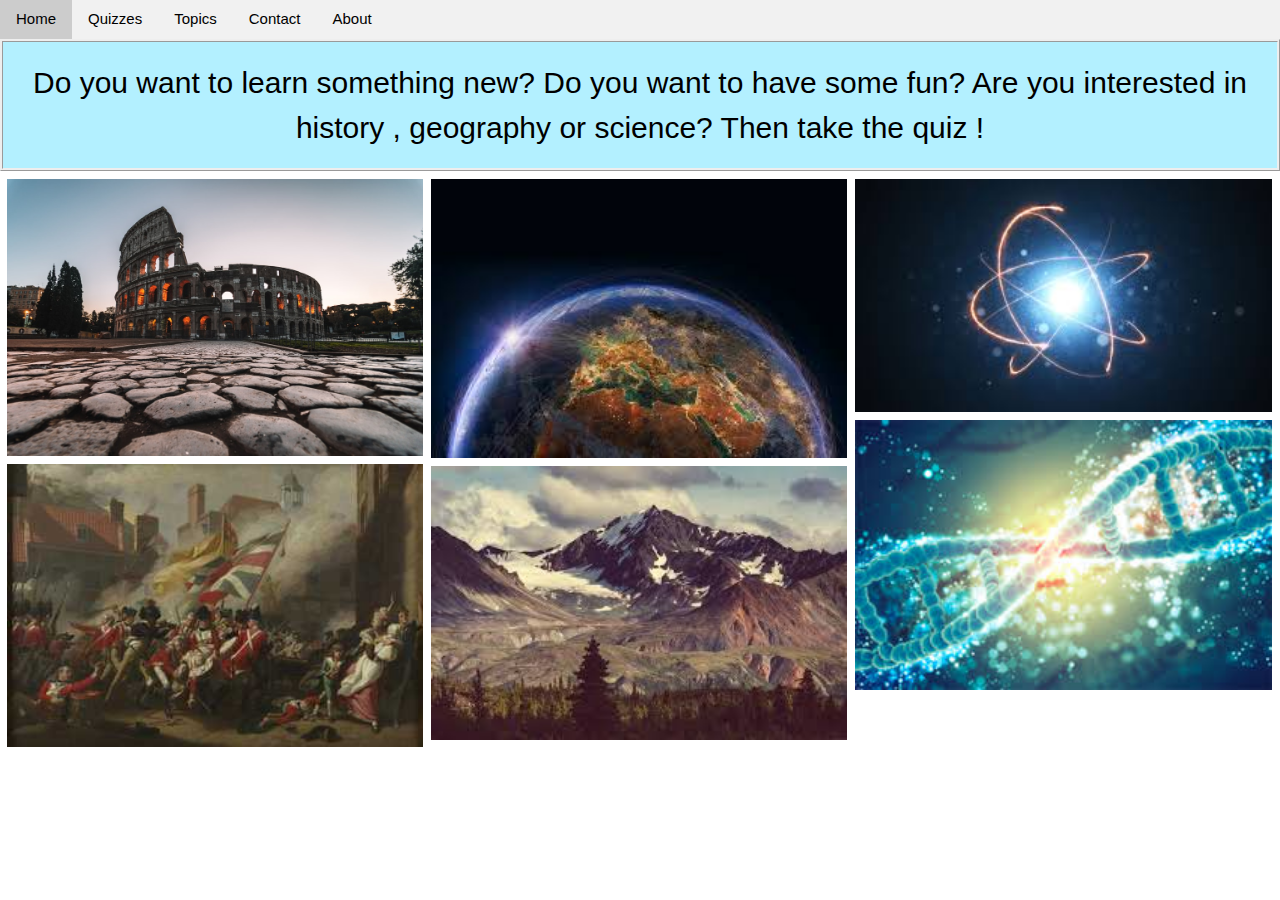
<file: index.html>
<! DOCTYPE html >
  <html lang = "en">
    <head >

      <meta charset="UTF-8">
      <meta name="description" content="Quiz World">
      <meta name="keywords" content="quiz, study, learn">
      <meta name="author" content="Robert Kister">
      <meta name="viewport" content="width=device-width, initial-scale=1.0">
      <title> Quiz World </title >
      <link rel="stylesheet" href="https://www.w3schools.com/w3css/4/w3.css">
      <link rel ="stylesheet" href ="/CSS/standartstyle.css" 
      
    </head >
    <body >
        <!-- https://www.w3schools.com/cssref/tryit.asp?filename=trycss3_background_hero --> 
        
        <div class="hero-image">
          
        </div>
        <div class="w3-bar w3-light-grey">
            <a href="index.html" class="w3-bar-item w3-button" >Home</a>
            
            <div class="w3-dropdown-hover">
              <button class="w3-button" >Quizzes</button>
              <div class="w3-dropdown-content w3-bar-block w3-card-4">
                <a href="#" class="w3-bar-item w3-button">History</a>
                <a href="#" class="w3-bar-item w3-button">Geography</a>
                <a href="#" class="w3-bar-item w3-button">Science</a>
              </div>
            </div>

            
            <div class="w3-dropdown-hover">
              <button class="w3-button" >Topics</button>
              <div class="w3-dropdown-content w3-bar-block w3-card-4">
                <a href="History_article.html" class="w3-bar-item w3-button">History</a>
                <a href="#" class="w3-bar-item w3-button">Geography</a>
                <a href="#" class="w3-bar-item w3-button">Science</a>
              </div>
            </div>

            <a href="#" class="w3-bar-item w3-button"  >Contact</a>
            <a href="#" class="w3-bar-item w3-button" >About</a>


            
        </div>
            
          </div>
            
        <div class="header">
          <h2>Do you want to learn something new? Do you want to have some fun?
            Are you interested in history , geography or science?
            Then take the quiz !</h2>
        </div>
        

        <div class="row"> 
          <div class="column">
            <img src="../IMAGES/history.jpg" style="width:100%">
            <img src="../IMAGES/history2.jpg" style="width:100%">
          </div>
  
          <div class="column">
            <img src="../IMAGES/geography.jpg" style="width:100%">
            <img src="../IMAGES/geography2.jpg" style="width:100%">
          </div> 
   
          <div class="column">
            <img src="../IMAGES/science.jpg" style="width:100%">
            <img src="../IMAGES/science2.jpg" style="width:100%">
          </div>
  
          
        </div>


    </body>
  
    </html >
</file>
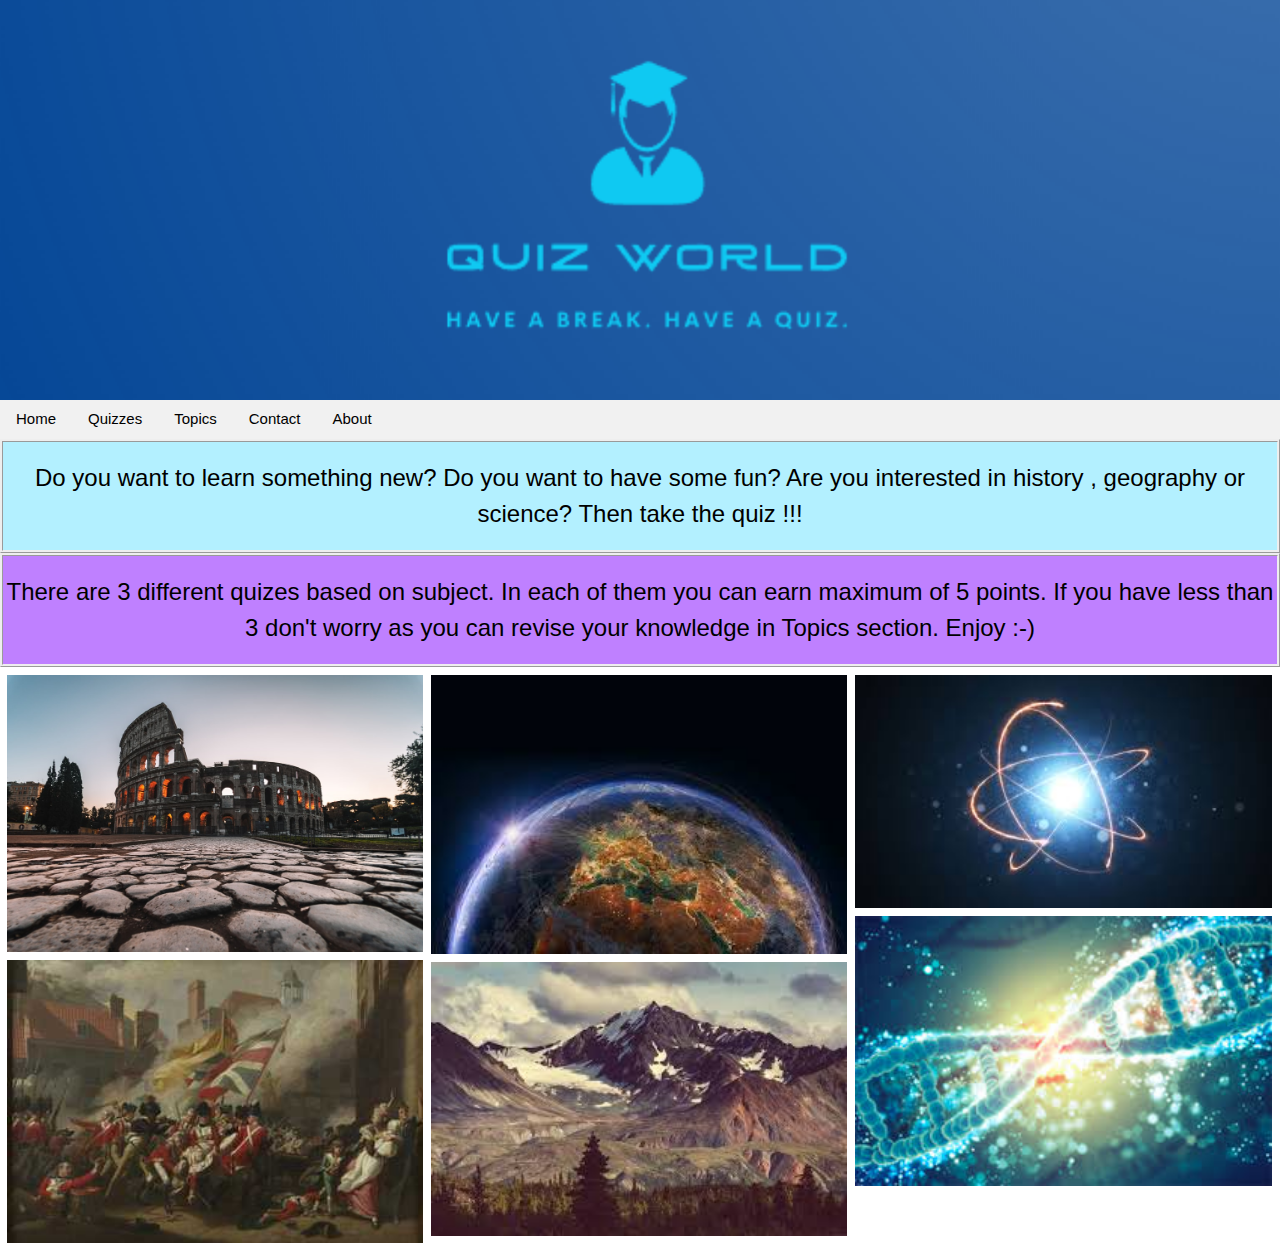
<file: HTML/index.html>
<! DOCTYPE html >
  <html lang = "en">
    <head >
      <meta charset="UTF-8">
      <meta name="description" content="Quiz World">
      <meta name="keywords" content="quiz, study, learn">
      <meta name="author" content="Robert Kister">
      <meta name="viewport" content="width=device-width, initial-scale=1.0">
      <title> Quiz World </title >
      <link rel="stylesheet" href="https://www.w3schools.com/w3css/4/w3.css">
      <link rel ="stylesheet" href ="../CSS/standartstyle.css" >
    
    </head >
    <body >
        <!-- view of the logo, source:  https://www.w3schools.com/cssref/tryit.asp?filename=trycss3_background_hero --> 
        
        <div class="logo-image"></div>
          

        <!-- naviagation bar with internal links, source: https://www.w3schools.com/w3css/tryit.asp?filename=tryw3css_navbar_dropdown-->
        <div class="w3-bar w3-light-grey">
           
                <a href="index.html" class="w3-bar-item w3-button" >Home</a>
            
                <div class="w3-dropdown-hover" >
                  <button class="w3-button" >Quizzes</button>
                  <div class="w3-dropdown-content w3-bar-block w3-card-4">
                    <a href="../JS/history_quiz.html" class="w3-bar-item w3-button">History</a>
                    <a href="../JS/geography_quiz.html" class="w3-bar-item w3-button">Geography</a>
                    <a href="../JS/science_quiz.html" class="w3-bar-item w3-button">Science</a>
                  </div>
                </div>

            
                <div class="w3-dropdown-hover">
                  <button class="w3-button" >Topics</button>
                  <div class="w3-dropdown-content w3-bar-block w3-card-4">
                    <a href="History_article.html" class="w3-bar-item w3-button">History</a>
                    <a href="Geography_article.html" class="w3-bar-item w3-button">Geography</a>
                    <a href="Science_article.html" class="w3-bar-item w3-button">Science</a>
                  </div>
                </div>

                <a href="contact_page.html" class="w3-bar-item w3-button"  >Contact</a>
                <a href="about_page.html" class="w3-bar-item w3-button" >About</a>
            

            
        </div>
            
        <!-- 2 separate messagges , one under another one -->

        <div class="header">
          <h3>Do you want to learn something new? Do you want to have some fun?
            Are you interested in history , geography or science?
            Then take the quiz !!!</h3>
        </div>
           <div class="header" style= "background-color: #bf80ff">
          <h3>There are 3 different quizes based on subject. In each of them you can earn maximum of 5 points. If you have less than 3 don't worry as 
          you can revise your knowledge in Topics section. Enjoy :-) </h3>
        </div>
        
        <!-- a grid of responsive pictures below the messagges, source :  https://www.w3schools.com/css/css3_flexbox_responsive.asp -->
        <div class="row"> 
          <div class="column">
            <img src="../IMAGES/history.jpg" style="width:100%">
            <img src="../IMAGES/history2.jpg" style="width:100%">
          </div>
  
          <div class="column">
            <img src="../IMAGES/geography.jpg" style="width:100%">
            <img src="../IMAGES/geography2.jpg" style="width:100%">
          </div> 
   
          <div class="column">
            <img src="../IMAGES/science.jpg" style="width:100%">
            <img src="../IMAGES/science2.jpg" style="width:100%">
          </div>
  
          
        </div>
    </body>
  
    </html >
</file>
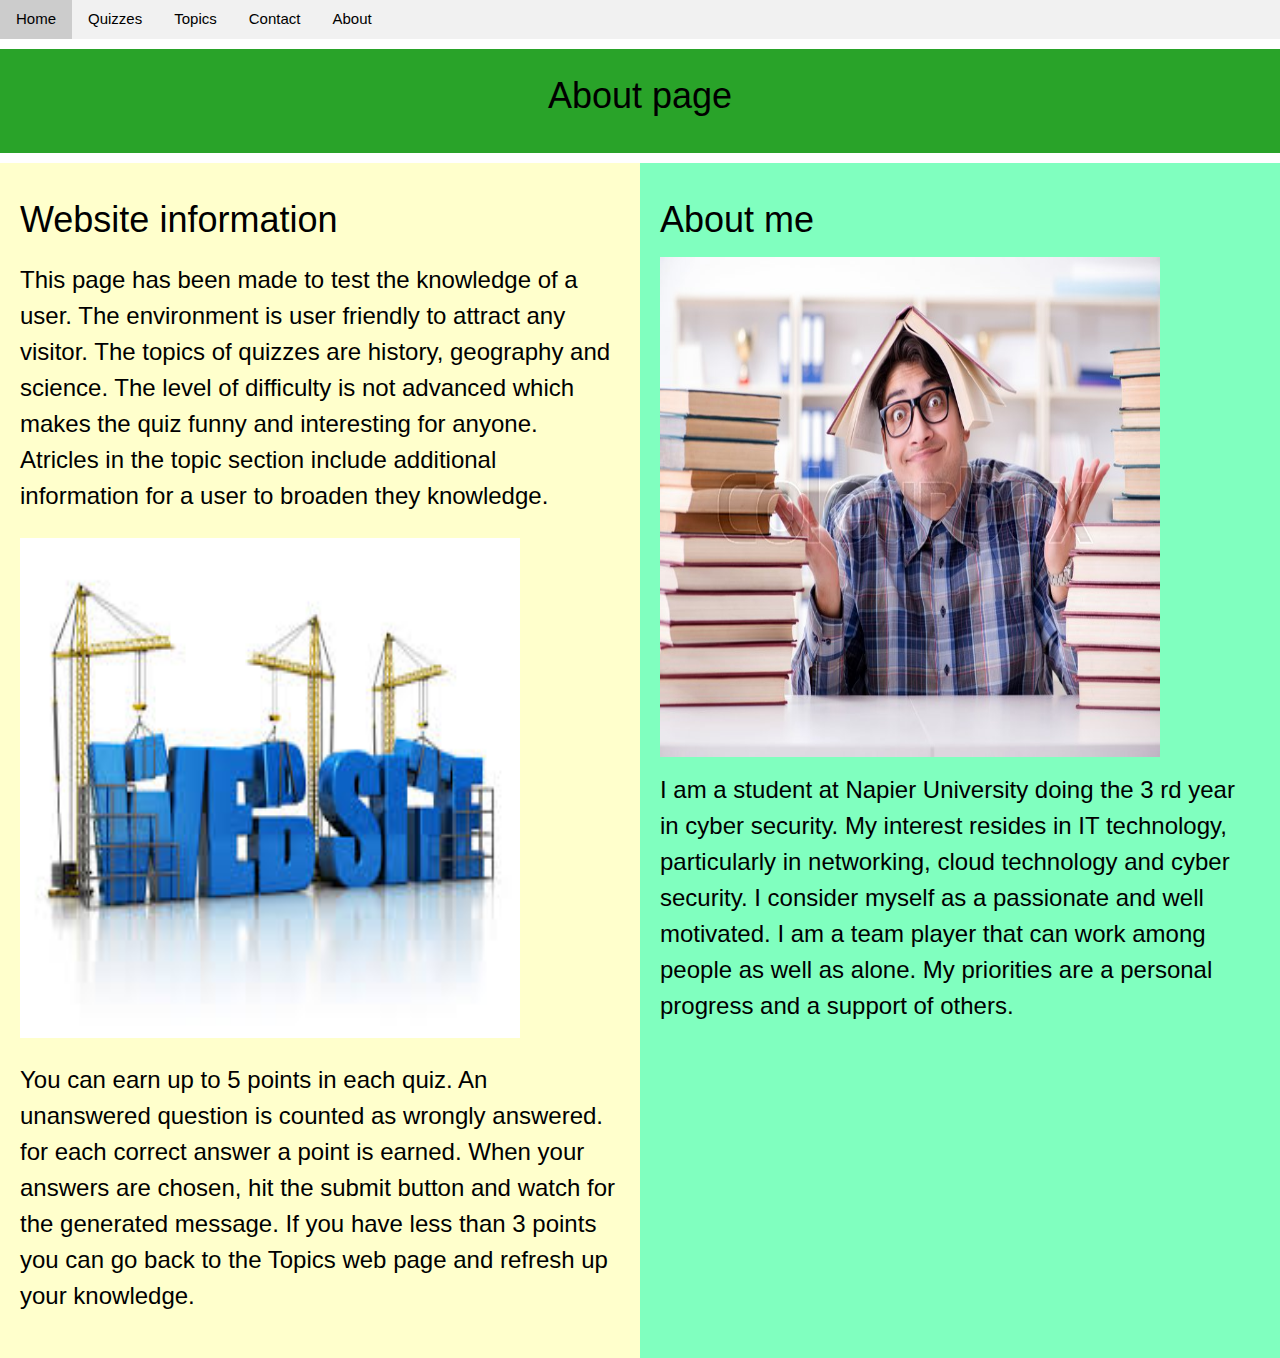
<file: HTML/about_page.html>
﻿<!DOCTYPE html>
<html>
<head>
<link rel="stylesheet" href="https://www.w3schools.com/w3css/4/w3.css">
<style>
/* all elements are sized in this more intuitive way*/
* {
  box-sizing: border-box;
}


body {
  font-family: Arial;
  margin: 0;
}



.row {  
  display: flex;
  flex-wrap: wrap;
}

/* 2 colums that each occupy 50%  of a screen */
.side {
  flex: 50%;
  background-color: #ffffcc;
  padding: 20px;
}

.title {
  
  background-color: #29a329;
  padding-top: 20px;
  padding-bottom: 30px;
  text-align :center;
 }

</style>
</head>
<body>
<div class="w3-bar w3-light-grey">
                <a href="index.html" class="w3-bar-item w3-button" >Home</a>
            
                <div class="w3-dropdown-hover" >
                  <button class="w3-button" >Quizzes</button>
                  <div class="w3-dropdown-content w3-bar-block w3-card-4">
                    <a href="../JS/history_quiz.html" class="w3-bar-item w3-button">History</a>
                    <a href="../JS/geography_quiz.html" class="w3-bar-item w3-button">Geography</a>
                    <a href="../JS/science_quiz.html" class="w3-bar-item w3-button">Science</a>
                  </div>
                </div>

            
                <div class="w3-dropdown-hover">
                  <button class="w3-button" >Topics</button>
                  <div class="w3-dropdown-content w3-bar-block w3-card-4">
                    <a href="History_article.html" class="w3-bar-item w3-button">History</a>
                    <a href="Geography_article.html" class="w3-bar-item w3-button">Geography</a>
                    <a href="Science_article.html" class="w3-bar-item w3-button">Science</a>
                  </div>
                </div>

                <a href="contact_page.html" class="w3-bar-item w3-button"  >Contact</a>
                <a href="about_page.html" class="w3-bar-item w3-button" >About</a>
            

            
    </div>


<h1><div class = "title">About page</div></h1>


<div class="row">
	<div class="side">
    <h1>Website information</h1>

		<p><h3>This page has been made to test the knowledge of a user. The environment is 
		user friendly to attract any visitor. The topics of quizzes are history, geography and 
		science. The level of difficulty is not advanced which makes the quiz funny and interesting
		for anyone. Atricles in the topic section include additional information for a user to broaden they 
		knowledge. </p> 

		<img src="../IMAGES/website.jpg"  width="500" height="500">

	
		<p> <h3>You can earn up to 5 points in each quiz. An unanswered question is counted as wrongly answered. for
		each correct answer a point is earned. When your answers are chosen, hit the submit button and 
		watch for the generated message. If you have less than 3 points you can go back to the Topics 
		web page and refresh up your knowledge. </p>


	
		  
	</div>

	<div class="side" style = "background-color: #80ffbf;">
		<h1>About me</h1>

		<img src="../IMAGES/me.jpg"  width="500" height="500">


	
		<p><h3> I am a student at Napier University doing the 3 rd year in cyber security. My interest resides in 
		IT technology, particularly in networking, cloud technology and cyber security. I consider myself as a 
		passionate and well motivated. I am a team player that can work among people as well as alone. 
		My priorities are a personal progress and a support of others.</h3></p>


	
		  
	</div>

</div>






</body>
</html>
</file>
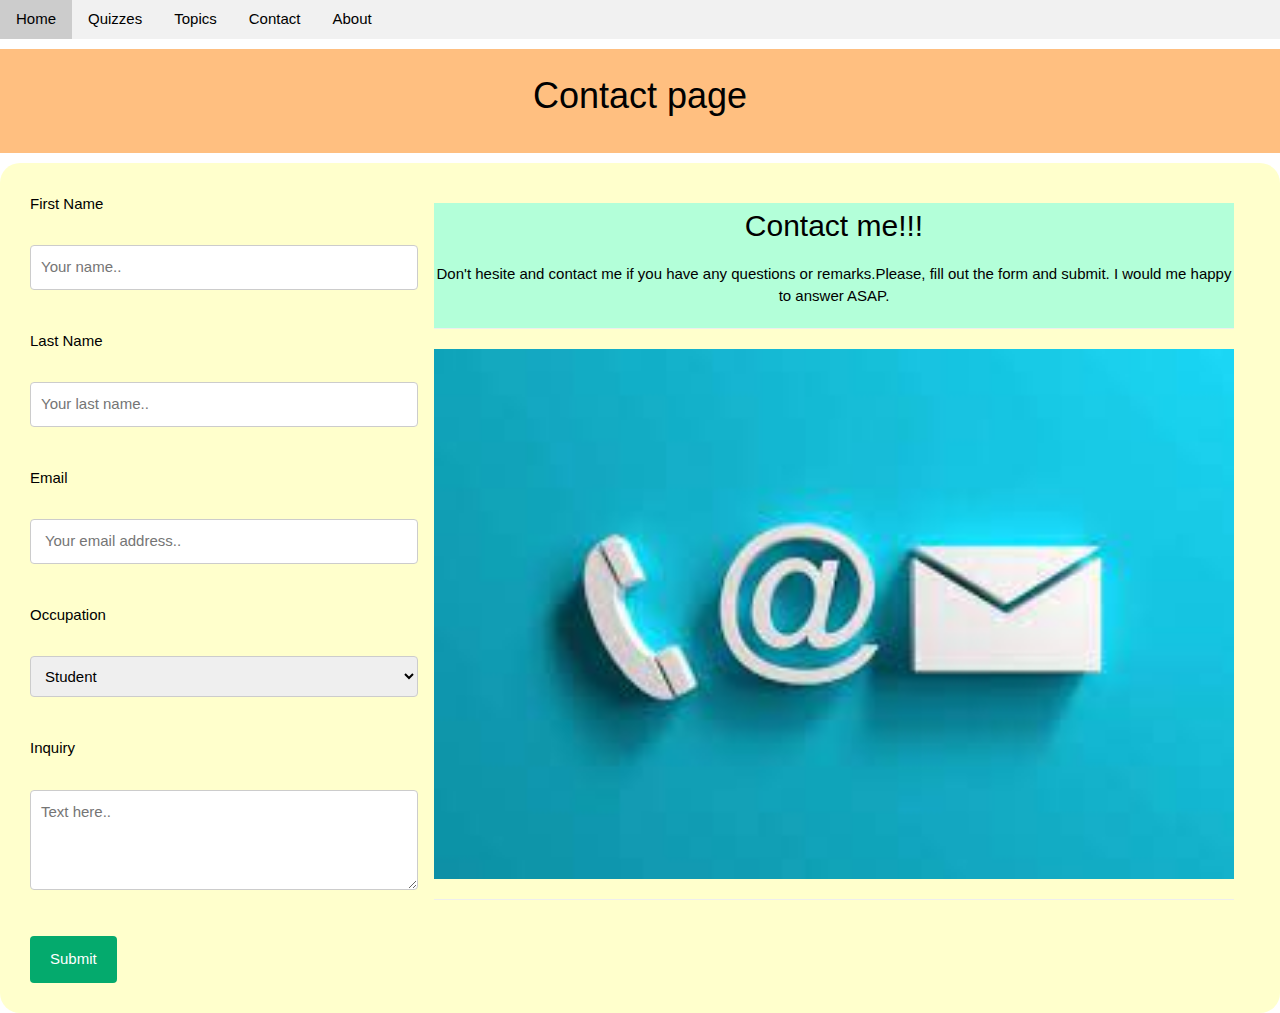
<file: HTML/contact_page.html>
﻿<!DOCTYPE html>
<html>
<head>
<meta name="viewport" content="width=device-width, initial-scale=1">
<link rel="stylesheet" href="https://www.w3schools.com/w3css/4/w3.css">
<style>
body {font-family: Arial, Helvetica, sans-serif;}
* {box-sizing: border-box;}

/* Contact forum , source : https://www.w3schools.com/howto/tryit.asp?filename=tryhow_css_contact_form */

input[type=text], select, textarea {
  width: 100%;
  padding: 10px;
  border: 1px solid #ccc;
  border-radius: 4px;
  box-sizing: border-box;
  margin-top: 30px;
  margin-bottom: 40px;
  resize: vertical;
}

input[type=submit] {
  background-color: #04AA6D;
  color: white;
  padding: 12px 20px;
  border: none;
  border-radius: 4px;
  cursor: pointer;
}

/* button changing a color when hovering over it */

input[type=submit]:hover {
  background-color: #45a059;
}

div.container {
  display: flex;
  border-radius: 20px;
  background-color:#ffffcc;
  padding: 30px;
}

div.child{
    flex:1;
    display: flex;
    flex-wrap: wrap;
}

div.absolute {
  position: absolute;
  top: 80px;
  right: 0;
  width: 200px;
  height: 100px;
  border: 3px solid #73AD21;
}

.specification {

text-align: center;
background-color: #b3ffd9; 
}

@media (max-width: 800px) {
  .specification {
    flex-direction: column;
  }
}

.title {
  
  background-color: #ffbf80;
  padding-top: 20px;
  padding-bottom: 30px;
  text-align :center;
 }

 

</style>
</head>
<body>
    <!-- navigation bar -->
    <div class="w3-bar w3-light-grey">
         <a href="index.html" class="w3-bar-item w3-button" >Home</a>
            
                <div class="w3-dropdown-hover" >
                  <button class="w3-button" >Quizzes</button>
                  <div class="w3-dropdown-content w3-bar-block w3-card-4">
                    <a href="../JS/history_quiz.html" class="w3-bar-item w3-button">History</a>
                    <a href="../JS/geography_quiz.html" class="w3-bar-item w3-button">Geography</a>
                    <a href="../JS/science_quiz.html" class="w3-bar-item w3-button">Science</a>
                  </div>
                </div>

            
                <div class="w3-dropdown-hover">
                  <button class="w3-button" >Topics</button>
                  <div class="w3-dropdown-content w3-bar-block w3-card-4">
                    <a href="History_article.html" class="w3-bar-item w3-button">History</a>
                    <a href="Geography_article.html" class="w3-bar-item w3-button">Geography</a>
                    <a href="Science_article.html" class="w3-bar-item w3-button">Science</a>
                  </div>
                </div>

                <a href="contact_page.html" class="w3-bar-item w3-button"  >Contact</a>
                <a href="about_page.html" class="w3-bar-item w3-button" >About</a>
            
            
    </div>

    <!-- the name of a webpage -->
<h1><div class = "title">Contact page</div></h1>

<!-- containers where a user can type the name -->
<div class="container">
  <div class"child">
    <label for="fname">First Name</label>
    <input type="text" id="fname" name="firstname" placeholder="Your name..">

    <label for="lname">Last Name</label>
    <input type="text" id="lname" name="lastname" placeholder="Your last name..">

    <label for = "email" > Email </label>
    <input type = "text" id= "email" name = "emailaddress" placeholder =" Your email address.. ">

    <!-- giving options for a user to pick up a right occupation -->
    <label for="occupation">Occupation</label>
    <select id="occupation" name="occupation">
      <option value="student">Student</option>
      <option value="lecturer">Lecturer</option>
      <option value="other">Other</option>
    </select>

    <label for="subject">Inquiry</label>
    <textarea id="subject" name="subject" placeholder="Text here.." style="height:100px"></textarea>

    <input type="submit" value="Submit">
  </div>
  <div class"child">
    
             <div class="w3-container"> 
                <div class = "specification"> 
                 <h2>Contact me!!!</h2> <!-- a container asking to a user to contact me -->
                  <p>Don't hesite and contact me if you have any questions or remarks.Please, fill out the form 
                  and submit. I would me happy to answer ASAP.</p>
                  <hr>
                </div>
            </div> <!-- a contact image -->
            <div class="w3-container"> 
                <div class ="resposnsive">
                 <img src="../IMAGES/contact.jpg" alt="contact" width="800" height="auto">
                  <hr>
                </div>
            </div>
    
    
</div>


</body>
</html>
</file>
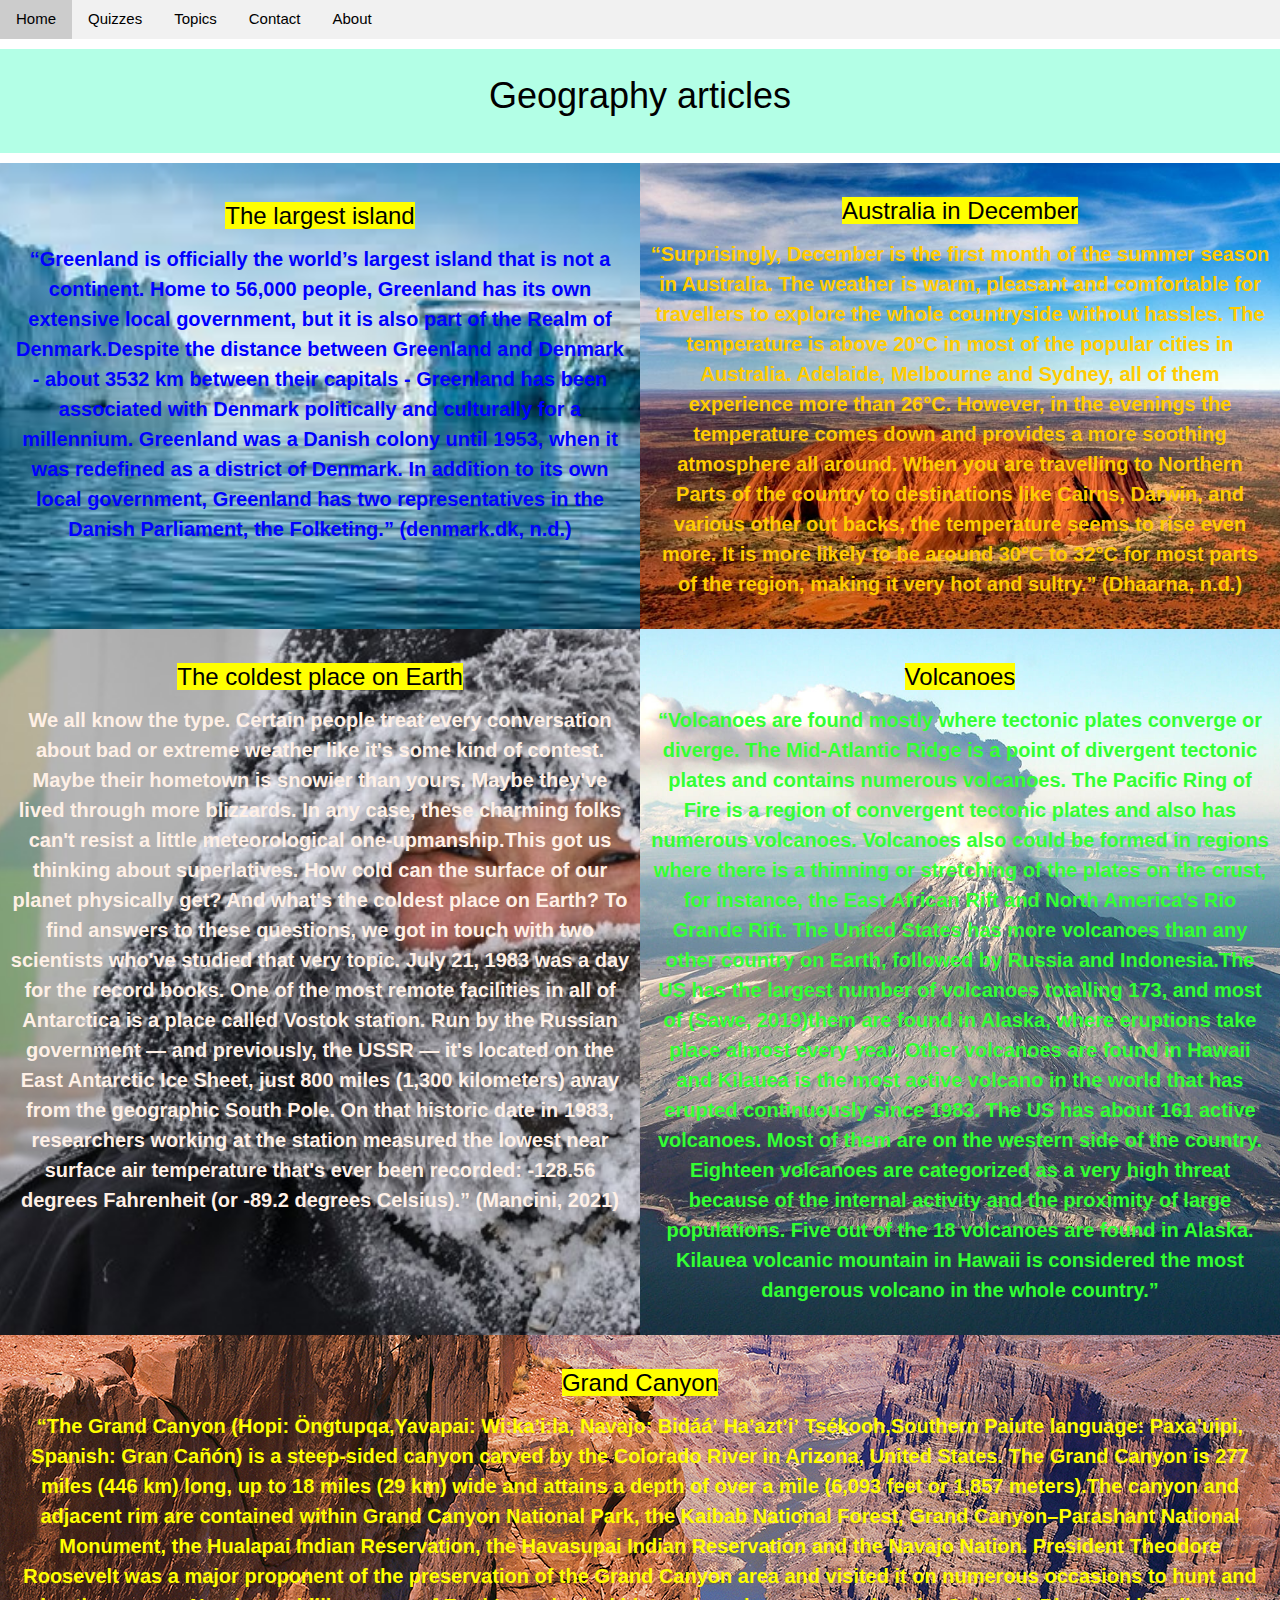
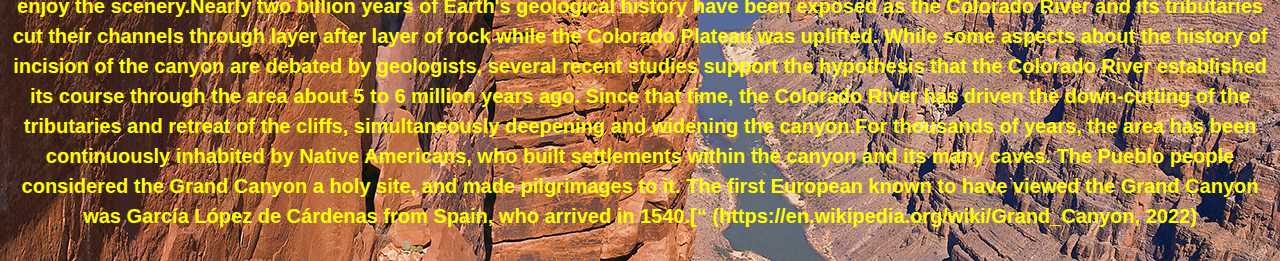
<file: HTML/Geography_article.html>
﻿<!DOCTYPE html>
<html>
<head>
<style>

* {
  box-sizing: border-box;
}
/* allocation of cointainers as images in the grid */
.flex-container {
  display: flex;
  flex-wrap: wrap;
  font-size:20px;
  text-align: center;
}

.flex-item-left {
  background: url("../IMAGES/volcano.jpg") no-repeat center center / cover;
  font-weight: bold;
  color: #33ff33;
  padding: 10px;
  flex: 50%;
}

.flex-item-right {
  background: url("../IMAGES/australia.jpg") no-repeat center center / cover;
  font-weight: bold;
  color: #ffcc00;
  padding: 10px;
  flex: 50%;
}

.flex-item-right-below {
  background: url("../IMAGES/cold.jpg") no-repeat center center / cover;
  font-weight: bold;
  color: #fff0e6;  
  padding: 10px;
  flex: 50%;
}

.flex-item-left-below {
  background: url("../IMAGES/canyon.jpg") no-repeat center center / cover;
  font-weight: bold;
  color: #ffff00;
  padding: 10px;
  flex: 50%;
}

.flex-item-last {
  background: url("../IMAGES/island.jpg") no-repeat center center / cover;
  font-weight: bold;
  color :#0000ff;
  padding: 15px;
  flex: 50%;
  
}

/* Responsive layout - makes a one column-layout instead of a two-column layout */
@media (max-width: 800px) {
  .flex-item-right, .flex-item-left,.flex-item-left-below,.flex-item-right-below, .flext-item-last{
    flex: 100%;
  }
 }

 .title {
 
  background-color: #b3ffe6;
  padding-top: 20px;
  padding-bottom: 30px;
  text-align :center;
 }

</style>

<link rel="stylesheet" href="https://www.w3schools.com/w3css/4/w3.css">
<link rel ="stylesheet" href ="/CSS/style_topics.css" >
</head>
<body>
 
        <div class="w3-bar w3-light-grey">
              <a href="index.html" class="w3-bar-item w3-button" >Home</a>
            
                <div class="w3-dropdown-hover" >
                  <button class="w3-button" >Quizzes</button>
                  <div class="w3-dropdown-content w3-bar-block w3-card-4">
                    <a href="../JS/history_quiz.html" class="w3-bar-item w3-button">History</a>
                    <a href="../JS/geography_quiz.html" class="w3-bar-item w3-button">Geography</a>
                    <a href="../JS/science_quiz.html" class="w3-bar-item w3-button">Science</a>
                  </div>
                </div>

            
                <div class="w3-dropdown-hover">
                  <button class="w3-button" >Topics</button>
                  <div class="w3-dropdown-content w3-bar-block w3-card-4">
                    <a href="History_article.html" class="w3-bar-item w3-button">History</a>
                    <a href="Geography_article.html" class="w3-bar-item w3-button">Geography</a>
                    <a href="Science_article.html" class="w3-bar-item w3-button">Science</a>
                  </div>
                </div>

                <a href="contact_page.html" class="w3-bar-item w3-button"  >Contact</a>
                <a href="about_page.html" class="w3-bar-item w3-button" >About</a>
            


            
        </div>

<h1><div class = "title">Geography articles</div></h1>





<div class="flex-container">

<div class="flex-item-last">
<p><h3><mark>The largest island</mark></h3>“Greenland is officially the world’s largest island 
that is not a continent. Home to 56,000 people, Greenland has its own extensive local government, but it is also part of
the Realm of Denmark.Despite the distance between Greenland and Denmark - about 3532 km between their capitals - Greenland 
has been associated with Denmark politically and culturally for a millennium. Greenland was a Danish colony until 1953, when 
it was redefined as a district of Denmark. In addition to its own local government, Greenland has two representatives in the 
Danish Parliament, the Folketing.” (denmark.dk, n.d.) </p></div>



 <div class="flex-item-right">
 <p><h3><mark>Australia in December</h3></mark>
“Surprisingly, December is the first month of the summer season in Australia. The weather is warm, pleasant and 
comfortable for travellers to explore the whole countryside without hassles. The temperature is above 20°C in most
of the popular cities in Australia. Adelaide, Melbourne and Sydney, all of them experience more than 26°C. However,
in the evenings the temperature comes down and provides a more soothing atmosphere all around. When you are travelling
to Northern Parts of the country to destinations like Cairns, Darwin, and various other out backs, the temperature
seems to rise even more. It is more likely to be around 30°C to 32°C for most parts of the region, making it very
hot and sultry.” (Dhaarna, n.d.)</p></div>

<div class="flex-item-right-below">
<p><h3><mark>The coldest place on Earth</h3></mark>We all know the type. Certain 
people treat every conversation about bad or extreme weather like it's some kind of 
contest. Maybe their hometown is snowier than yours. Maybe they've lived through more blizzards. In any case, these
charming folks can't resist a little meteorological one-upmanship.This got us thinking about superlatives. How cold
can the surface of our planet physically get? And what's the coldest place on Earth? To find answers to these questions,
we got in touch with two scientists who've studied that very topic. July 21, 1983 was a day for the record books.
One of the most remote facilities in all of Antarctica is a place called Vostok station. Run by the Russian government — and
previously, the USSR — it's located on the East Antarctic Ice Sheet, just 800 miles (1,300 kilometers) away from the 
geographic South Pole. On that historic date in 1983, researchers working at the station measured the lowest near surface
air temperature that's ever been recorded: -128.56 degrees Fahrenheit (or -89.2 degrees Celsius).” (Mancini, 2021)
</p></div>




  <div class="flex-item-left"><p><h3><mark>Volcanoes</mark></h3>
“Volcanoes are found mostly where tectonic plates converge or diverge. The Mid-Atlantic Ridge is a point of
divergent tectonic plates and contains numerous volcanoes. The Pacific Ring of Fire is a region of convergent
tectonic plates and also has numerous volcanoes. Volcanoes also could be formed in regions where there is a 
thinning or stretching of the plates on the crust, for instance, the East African Rift and North America’s Rio
Grande Rift. The United States has more volcanoes than any other country on Earth, followed by Russia and
Indonesia.The US has the largest number of volcanoes totalling 173, and most of (Sawe, 2019)them are found in
Alaska, where eruptions take place almost every year. Other volcanoes are found in Hawaii and Kilauea is the 
most active volcano in the world that has erupted continuously since 1983. The US has about 161 active volcanoes.
Most of them are on the western side of the country. Eighteen volcanoes are categorized as a very high threat 
because of the internal activity and the proximity of large populations. Five out of the 18 volcanoes are found
in Alaska. Kilauea volcanic mountain in Hawaii is considered the most dangerous volcano in the whole country.”</p></div>

<div class="flex-item-left-below"><p><h3><mark>Grand Canyon</h3></mark>
“The Grand Canyon (Hopi: Öngtupqa,Yavapai: Wi:kaʼi:la, Navajo: Bidááʼ Haʼaztʼiʼ Tsékooh,Southern Paiute language: 
Paxa’uipi, Spanish: Gran Cañón) is a steep-sided canyon carved by the Colorado River in Arizona, United States.
The Grand Canyon is 277 miles (446 km) long, up to 18 miles (29 km) wide and attains a depth of over a mile 
(6,093 feet or 1,857 meters).The canyon and adjacent rim are contained within Grand Canyon National Park, the Kaibab 
National Forest, Grand Canyon–Parashant National Monument, the Hualapai Indian Reservation, the Havasupai Indian Reservation
and the Navajo Nation. President Theodore Roosevelt was a major proponent of the preservation of the Grand Canyon area and 
visited it on numerous occasions to hunt and enjoy the scenery.Nearly two billion years of Earth's geological history have 
been exposed as the Colorado River and its tributaries cut their channels through layer after layer of rock while the Colorado
Plateau was uplifted. While some aspects about the history of incision of the canyon are debated by geologists, several recent
studies support the hypothesis that the Colorado River established its course through the area about 5 to 6 million years ago.
Since that time, the Colorado River has driven the down-cutting of the tributaries and retreat of the cliffs, simultaneously 
deepening and widening the canyon.For thousands of years, the area has been continuously inhabited by Native Americans,
who built settlements within the canyon and its many caves. The Pueblo people considered the Grand Canyon a holy site, and 
made pilgrimages to it. The first European known to have viewed the Grand Canyon was García López de Cárdenas from Spain, 
who arrived in 1540.[“ (https://en.wikipedia.org/wiki/Grand_Canyon, 2022)</p></div>

</div>
</body>
</html>
</file>
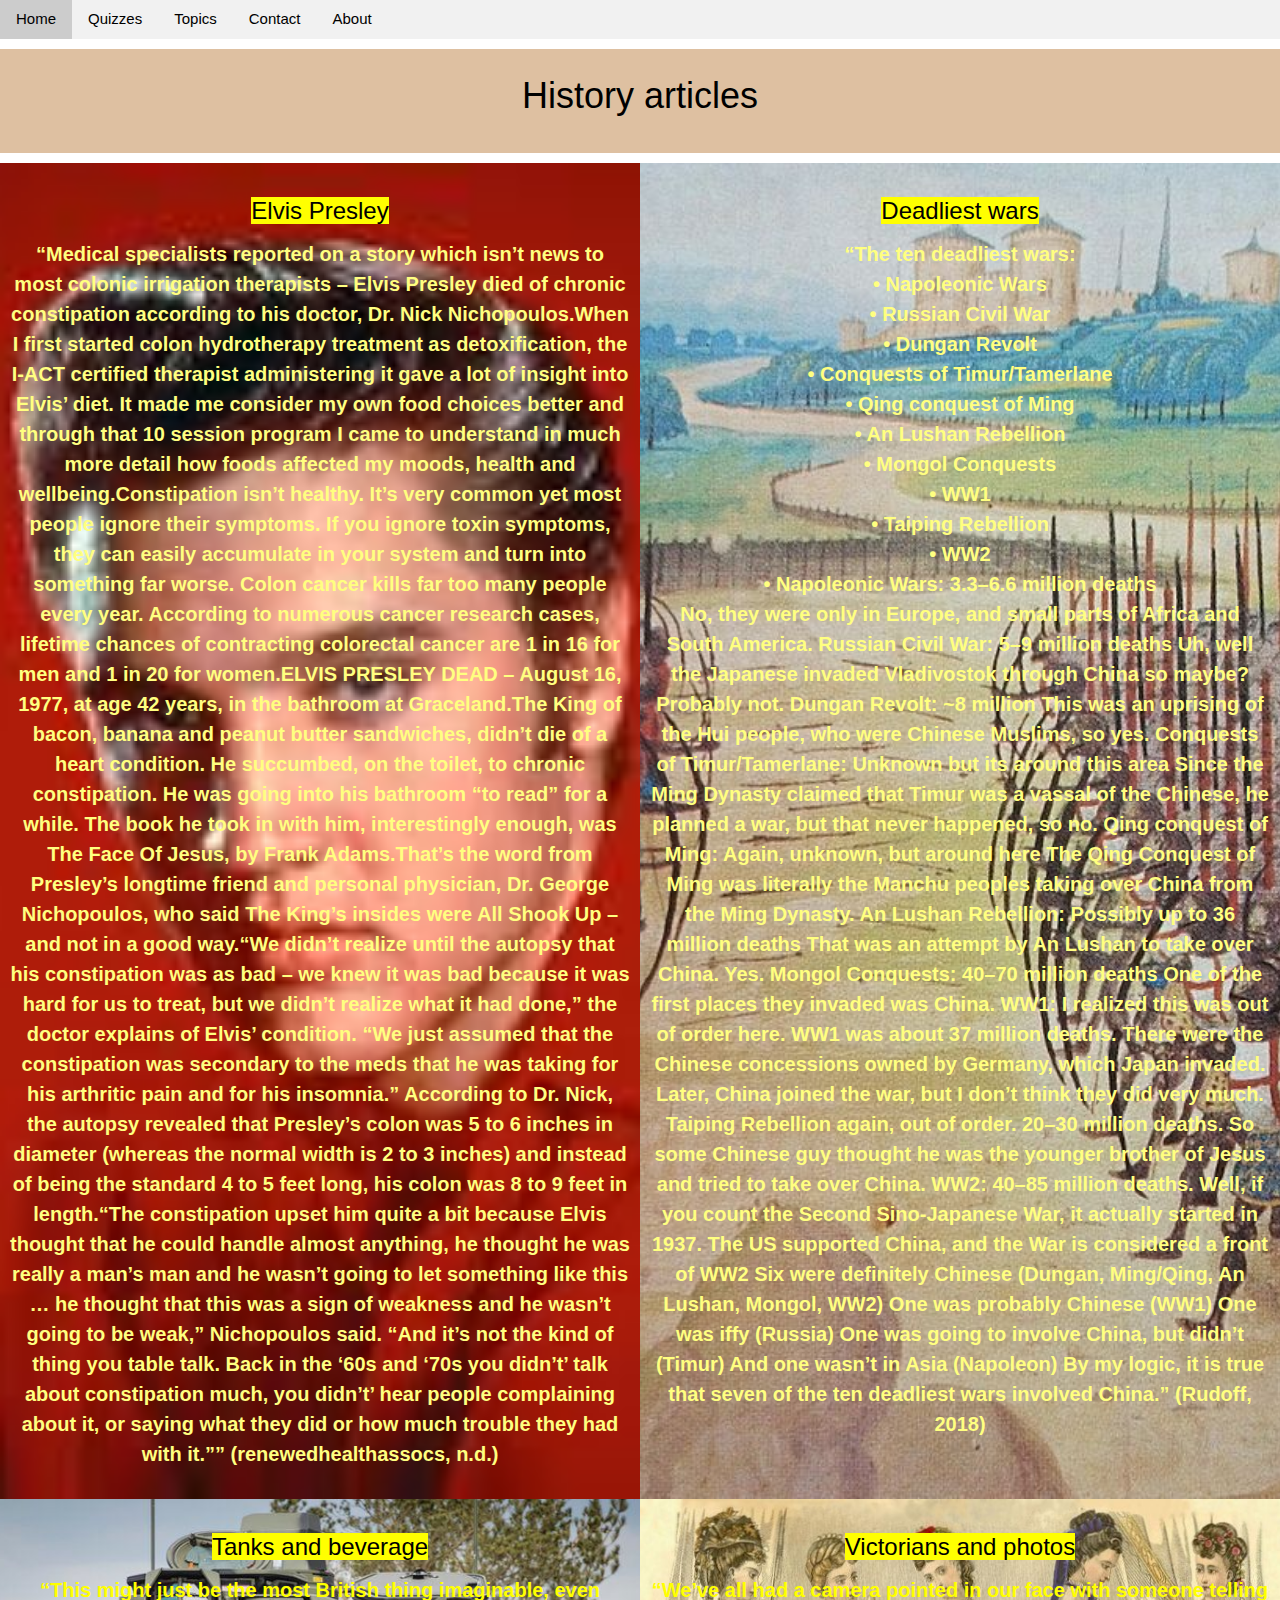
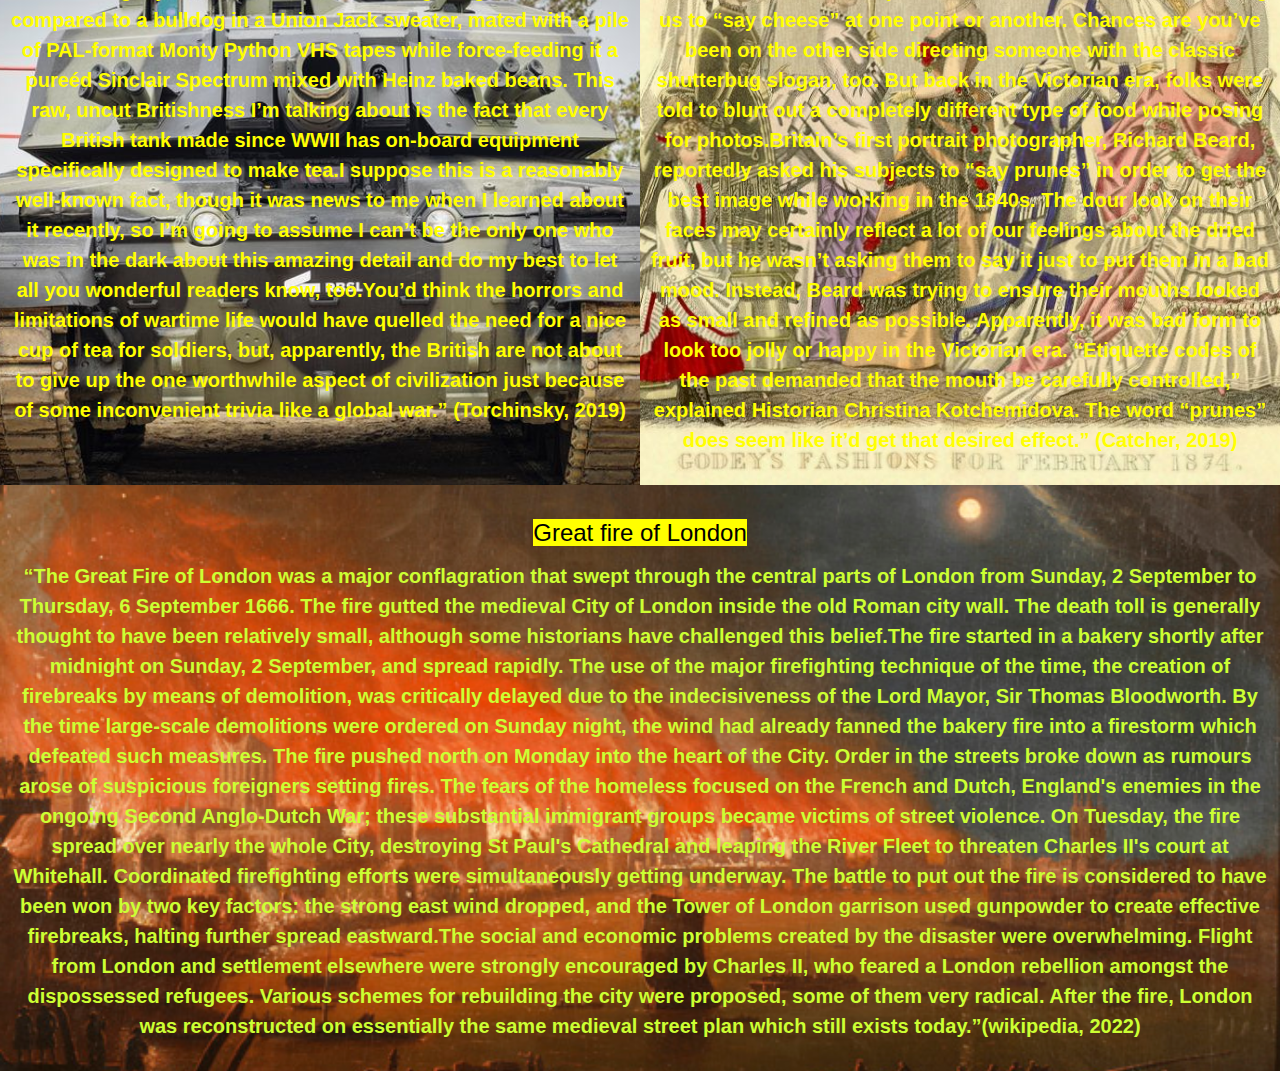
<file: HTML/History_article.html>
﻿<!DOCTYPE html>
<html>
<head>
<style>
* {
  box-sizing: border-box;
}
/* allocation of cointainers as images in the grid */
.flex-container {
  display: flex;
  flex-wrap: wrap;
  font-size:20px;
  text-align: center;
}

.flex-item-left {
  background: url("../IMAGES/tank.jpg") no-repeat center center / cover;
  font-weight: bold;
  color :#ffff00;
  padding: 10px;
  flex: 50%;
}

.flex-item-right {
  background: url("../IMAGES/elvis.jpg") no-repeat center center / cover;
  font-weight: bold;
  color :#ffff80;
  padding: 10px;
  flex: 50%;
}

.flex-item-right-below {
  background: url("../IMAGES/war.jpg") no-repeat center center / cover;
  font-weight: bold;
  color :#ffff80;
  padding: 10px;
  flex: 50%;
}

.flex-item-left-below {
  background: url("../IMAGES/victorian.jpg") no-repeat center center / cover;
  font-weight: bold;
  color :#ffff00;
  padding: 10px;
  flex: 50%;
}

.flex-item-last {
  background: url("../IMAGES/london.jpg") no-repeat center center / cover;
  font-weight: bold;
  color :#ccff33;
  padding: 10px;
  flex: 50%;
}

/* Responsive layout - makes a one column-layout instead of a two-column layout */
@media (max-width: 800px) {
  .flex-item-right, .flex-item-left,.flex-item-left-below,.flex-item-right-below, .flext-item-last{
    flex: 100%;
  }
 }




 .title{
  
  background-color: #dec0a1;
  padding-top: 20px;
  padding-bottom: 30px;
  text-align :center; 
 }

</style>
<link rel="stylesheet" href="https://www.w3schools.com/w3css/4/w3.css">
<link rel ="stylesheet" href ="/CSS/style_topics.css">

</head>
<body>
        <div class="w3-bar w3-light-grey">
            
            
              <a href="index.html" class="w3-bar-item w3-button" >Home</a>
            
                <div class="w3-dropdown-hover" >
                  <button class="w3-button" >Quizzes</button>
                  <div class="w3-dropdown-content w3-bar-block w3-card-4">
                    <a href="../JS/history_quiz.html" class="w3-bar-item w3-button">History</a>
                    <a href="../JS/geography_quiz.html" class="w3-bar-item w3-button">Geography</a>
                    <a href="../JS/science_quiz.html" class="w3-bar-item w3-button">Science</a>
                  </div>
                </div>

            
                <div class="w3-dropdown-hover">
                  <button class="w3-button" >Topics</button>
                  <div class="w3-dropdown-content w3-bar-block w3-card-4">
                    <a href="History_article.html" class="w3-bar-item w3-button">History</a>
                    <a href="Geography_article.html" class="w3-bar-item w3-button">Geography</a>
                    <a href="Science_article.html" class="w3-bar-item w3-button">Science</a>
                  </div>
                </div>

                <a href="contact_page.html" class="w3-bar-item w3-button"  >Contact</a>
                <a href="about_page.html" class="w3-bar-item w3-button" >About</a>
            


            
        </div>
   
<h1><div class = "title">History articles</div></h1>



<div class="flex-container">
 

 <div class="flex-item-right"><p><h3><mark>Elvis Presley</h3></mark>
“Medical specialists reported on a story which isn’t news to most colonic irrigation therapists – Elvis Presley died
of chronic constipation according to his doctor, Dr. Nick Nichopoulos.When I first started colon hydrotherapy treatment
as detoxification, the I-ACT certified therapist administering it gave a lot of insight into Elvis’ diet. It made me 
consider my own food choices better and through that 10 session program I came to understand in much more detail how
foods affected my moods, health and wellbeing.Constipation isn’t healthy. It’s very common yet most people ignore their 
symptoms. If you ignore toxin symptoms, they can easily accumulate in your system and turn into something far worse.
Colon cancer kills far too many people every year. According to numerous cancer research cases, lifetime chances of
contracting colorectal cancer are 1 in 16 for men and 1 in 20 for women.ELVIS PRESLEY DEAD – August 16, 1977, at age
42 years, in the bathroom at Graceland.The King of bacon, banana and peanut butter sandwiches, didn’t die of a heart
condition. He succumbed, on the toilet, to chronic constipation. He was going into his bathroom “to read” for a while. 
The book he took in with him, interestingly enough, was The Face Of Jesus, by Frank Adams.That’s the word from Presley’s 
longtime friend and personal physician, Dr. George Nichopoulos, who said The King’s insides were All Shook Up
– and not in a good way.“We didn’t realize until the autopsy that his constipation was as bad – we knew it was bad because
it was hard for us to treat, but we didn’t realize what it had done,” the doctor explains of Elvis’ condition. “We just
assumed that the constipation was secondary to the meds that he was taking for his arthritic pain and for his insomnia.”
According to Dr. Nick, the autopsy revealed that Presley’s colon was 5 to 6 inches in diameter (whereas the normal width
is 2 to 3 inches) and instead of being the standard 4 to 5 feet long, his colon was 8 to 9 feet in length.“The constipation
upset him quite a bit because Elvis thought that he could handle almost anything, he thought he was really a man’s man 
and he wasn’t going to let something like this … he thought that this was a sign of weakness and he wasn’t going to be
weak,” Nichopoulos said. “And it’s not the kind of thing you table talk. Back in the ‘60s and ‘70s you didn’t’ talk about
constipation much, you didn’t’ hear people complaining about it, or saying what they did or how much trouble they
had with it.”” (renewedhealthassocs, n.d.)</p></div>

<div class="flex-item-right-below"> <p><h3><mark>Deadliest wars</h3></mark>
“The ten deadliest wars:<br>
• Napoleonic Wars<br>
• Russian Civil War<br>
• Dungan Revolt<br>
• Conquests of Timur/Tamerlane<br>
• Qing conquest of Ming<br>
• An Lushan Rebellion<br>
• Mongol Conquests<br>
• WW1<br>
• Taiping Rebellion<br>
• WW2<br>
• Napoleonic Wars: 3.3–6.6 million deaths<br>
No, they were only in Europe, and small parts of Africa and South America.
Russian Civil War: 5–9 million deaths
Uh, well the Japanese invaded Vladivostok through China so maybe? Probably not.
Dungan Revolt: ~8 million
This was an uprising of the Hui people, who were Chinese Muslims, so yes.
Conquests of Timur/Tamerlane: Unknown but its around this area
Since the Ming Dynasty claimed that Timur was a vassal of the Chinese, he planned a war, but that never happened, so no.
Qing conquest of Ming: Again, unknown, but around here
The Qing Conquest of Ming was literally the Manchu peoples taking over China from the Ming Dynasty.
An Lushan Rebellion: Possibly up to 36 million deaths
That was an attempt by An Lushan to take over China. Yes.
Mongol Conquests: 40–70 million deaths
One of the first places they invaded was China.
WW1: I realized this was out of order here. WW1 was about 37 million deaths.
There were the Chinese concessions owned by Germany, which Japan invaded. Later, China joined the war, but I don’t think they did very much.
Taiping Rebellion again, out of order. 20–30 million deaths.
So some Chinese guy thought he was the younger brother of Jesus and tried to take over China.
WW2: 40–85 million deaths.
Well, if you count the Second Sino-Japanese War, it actually started in 1937. The US supported China, and the War is considered a front of WW2
Six were definitely Chinese (Dungan, Ming/Qing, An Lushan, Mongol, WW2)
One was probably Chinese (WW1)
One was iffy (Russia)
One was going to involve China, but didn’t (Timur)
And one wasn’t in Asia (Napoleon)
By my logic, it is true that seven of the ten deadliest wars involved China.” (Rudoff, 2018)
</p></div>


 <div class="flex-item-left"><p><h3><mark>Tanks and beverage</mark></h3>
“This might just be the most British thing imaginable, even compared to a bulldog in a Union Jack sweater, mated 
with a pile of PAL-format Monty Python VHS tapes while force-feeding it a pureéd Sinclair Spectrum mixed with Heinz 
baked beans. This raw, uncut Britishness I’m talking about is the fact that every British tank made since WWII has
on-board equipment specifically designed to make tea.I suppose this is a reasonably well-known fact, though it was
news to me when I learned about it recently, so I’m going to assume I can’t be the only one who was in the dark about 
this amazing detail and do my best to let all you wonderful readers know, too.You’d think the horrors and limitations
of wartime life would have quelled the need for a nice cup of tea for soldiers, but, apparently, the British are not 
about to give up the one worthwhile aspect of civilization just because of some inconvenient trivia like a global
war.” (Torchinsky, 2019)</p></div>

<div class="flex-item-left-below"><p><h3><mark>Victorians and photos</h3></mark>
“We’ve all had a camera pointed in our face with someone telling us to “say cheese” at one point or another. Chances are you’ve been on
the other side directing someone with the classic shutterbug slogan, too. But back in the Victorian era, folks were told to blurt out a 
completely different type of food while posing for photos.Britain’s first portrait photographer, Richard Beard, reportedly asked his 
subjects to “say prunes” in order to get the best image while working in the 1840s. The dour look on their faces may certainly reflect 
a lot of our feelings about the dried fruit, but he wasn’t asking them to say it just to put them in a bad mood. Instead, Beard was trying
to ensure their mouths looked as small and refined as possible. Apparently, it was bad form to look too jolly or happy in the Victorian era. 
“Etiquette codes of the past demanded that the mouth be carefully controlled,” explained Historian Christina Kotchemidova. The word “prunes”
does seem like it’d get that desired effect.” (Catcher, 2019)</p></div>

<div class="flex-item-last"><p><h3><mark>Great fire of London</mark></h3>“The Great Fire of London was a major conflagration that swept
through the central parts of London from Sunday, 2 September to Thursday, 6 September 1666. The fire gutted the medieval City of London 
inside the old Roman city wall. The death toll is generally thought to have been relatively small, although some historians have 
challenged this belief.The fire started in a bakery shortly after midnight on Sunday, 2 September, and spread rapidly. The use of the major
firefighting technique of the time, the creation of firebreaks by means of demolition, was critically delayed due to the indecisiveness of 
the Lord Mayor, Sir Thomas Bloodworth. By the time large-scale demolitions were ordered on Sunday night, the wind had already fanned the 
bakery fire into a firestorm which defeated such measures. The fire pushed north on Monday into the heart of the City. Order in the streets 
broke down as rumours arose of suspicious foreigners setting fires. The fears of the homeless focused on the French and Dutch, England's 
enemies in the ongoing Second Anglo-Dutch War; these substantial immigrant groups became victims of street violence. On Tuesday, the fire 
spread over nearly the whole City, destroying St Paul's Cathedral and leaping the River Fleet to threaten Charles II's court at Whitehall. 
Coordinated firefighting efforts were simultaneously getting underway. The battle to put out the fire is considered to have been won by two 
key factors: the strong east wind dropped, and the Tower of London garrison used gunpowder to create effective firebreaks, halting further 
spread eastward.The social and economic problems created by the disaster were overwhelming. Flight from London and settlement elsewhere were 
strongly encouraged by Charles II, who feared a London rebellion amongst the dispossessed refugees. Various schemes for rebuilding the city 
were proposed, some of them very radical. After the fire, London was reconstructed on essentially the same medieval street plan which still
exists today.”(wikipedia, 2022) </p></div>
</div>
</body>
</html>
</file>
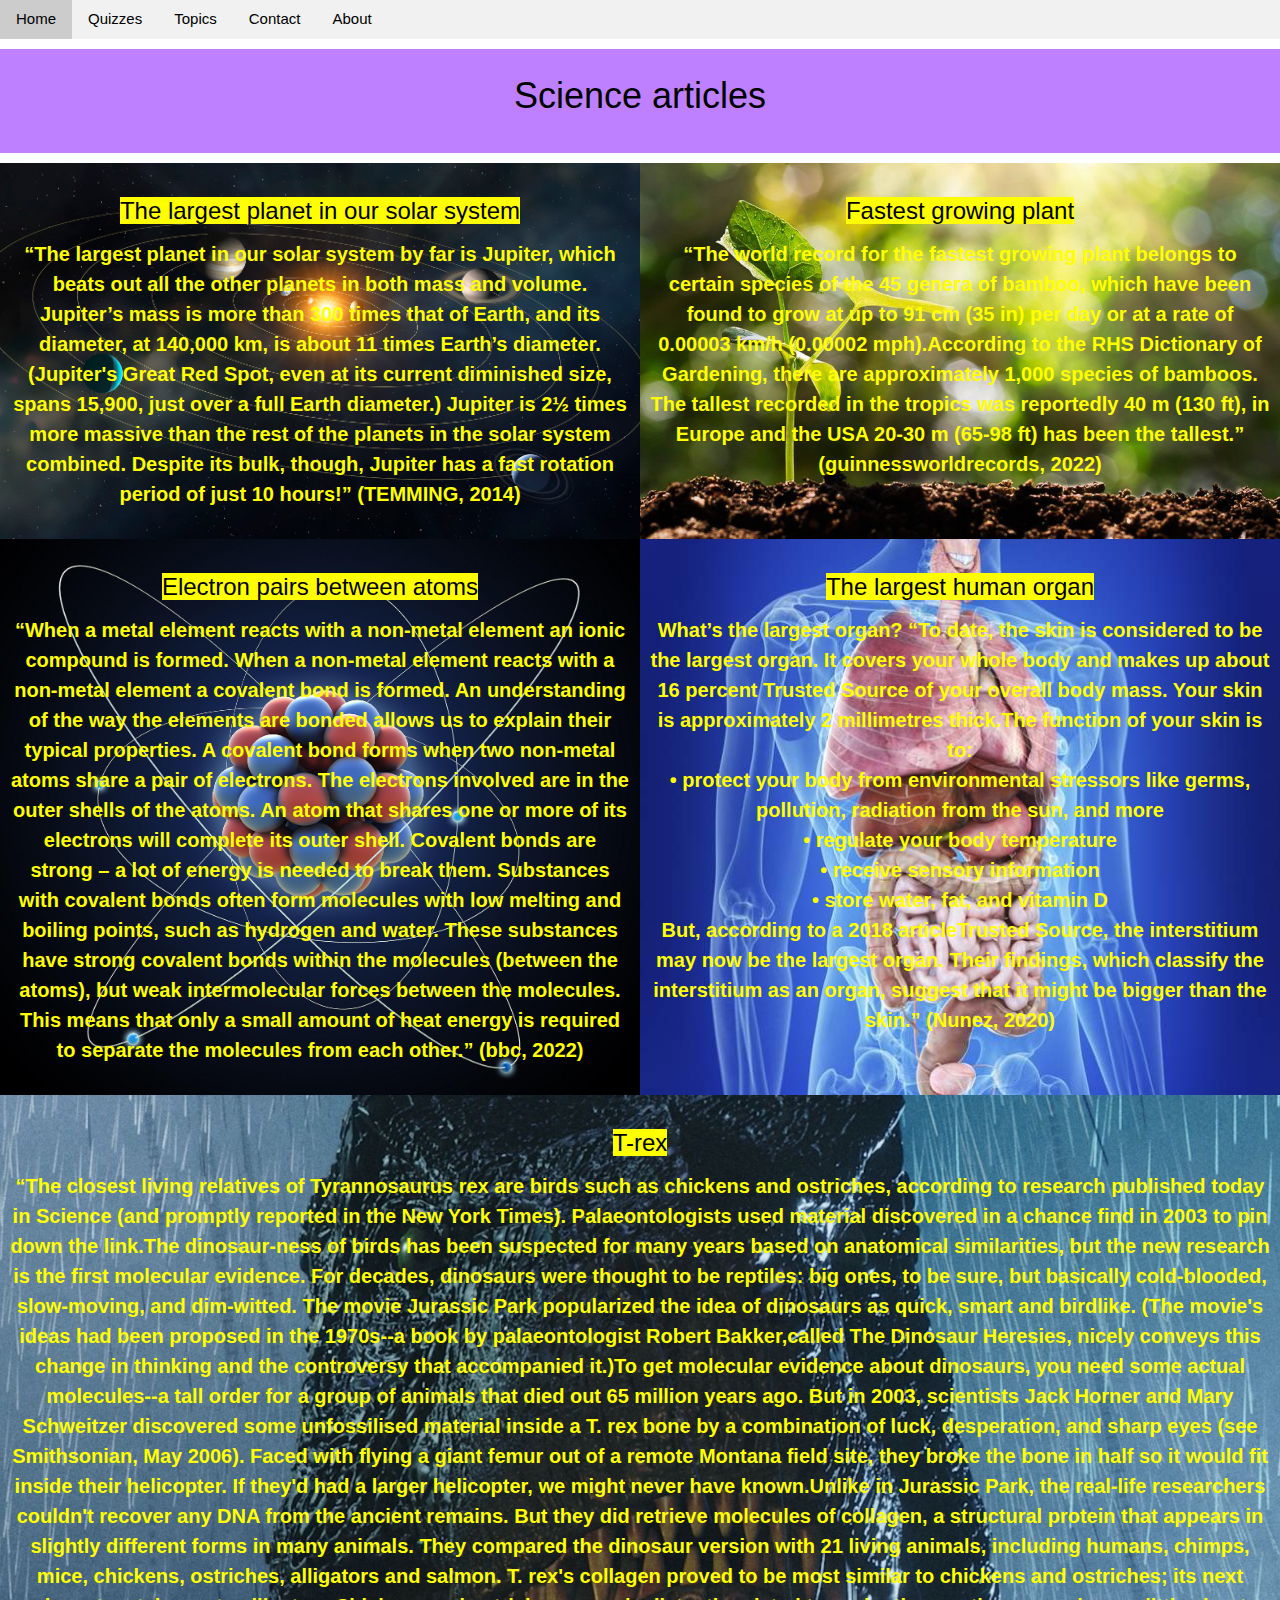
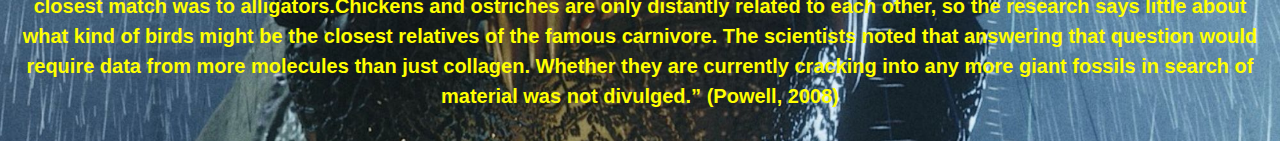
<file: HTML/Science_article.html>
﻿<!DOCTYPE html>
<html>
<head>
<style>
* {
  box-sizing: border-box;
}

/* allocation of cointainers as images in the grid */
.flex-container {
  display: flex;
  flex-wrap: wrap;
  font-size:20px;
  text-align: center;
}

.flex-item-left {
  background: url("../IMAGES/plant.jpg") no-repeat center center / cover;
  font-weight: bold;
  color :#ffff00;
  padding: 10px;
  flex: 50%;
}

.flex-item-right {
  background: url("../IMAGES/organ.jpg") no-repeat center center / cover;
  font-weight: bold;
  color :#ffff00;
  padding: 10px;
  flex: 50%;
}

.flex-item-right-below {
  background: url("../IMAGES/atom.jpg") no-repeat center center / cover;
  font-weight: bold;
  color :#ffff00;
  padding: 10px;
  flex: 50%;
}

.flex-item-left-below {
  background: url("../IMAGES/t-rex.jpg") no-repeat center center / cover;
  font-weight: bold;
  color :#ffff00;
  padding: 10px;
  flex: 50%;
}

.flex-item-last {
  background: url("../IMAGES/universe.jpg") no-repeat center center / cover;
  font-weight: bold;
  color :#ffff00;
  padding: 10px;
  flex: 50%;
}

/* Responsive layout - makes a one column-layout instead of a two-column layout */
@media (max-width: 800px) {
  .flex-item-right, .flex-item-left,.flex-item-left-below,.flex-item-right-below, .flext-item-last{
    flex: 100%;
  }
}


 .title {
     
  
  background-color: #bf80ff;
  padding-top: 20px;
  padding-bottom: 30px;
  text-align :center;
  font-size: 20 px;
  
   }

</style>
<link rel="stylesheet" href="https://www.w3schools.com/w3css/4/w3.css">
<link rel ="stylesheet" href ="/CSS/style_topics.css">

</head>
<body>

 <div class="w3-bar w3-light-grey">
            
              <a href="index.html" class="w3-bar-item w3-button" >Home</a>
            
                <div class="w3-dropdown-hover" >
                  <button class="w3-button" >Quizzes</button>
                  <div class="w3-dropdown-content w3-bar-block w3-card-4">
                    <a href="../JS/history_quiz.html" class="w3-bar-item w3-button">History</a>
                    <a href="../JS/geography_quiz.html" class="w3-bar-item w3-button">Geography</a>
                    <a href="../JS/science_quiz.html" class="w3-bar-item w3-button">Science</a>
                  </div>
                </div>

            
                <div class="w3-dropdown-hover">
                  <button class="w3-button" >Topics</button>
                  <div class="w3-dropdown-content w3-bar-block w3-card-4">
                    <a href="History_article.html" class="w3-bar-item w3-button">History</a>
                    <a href="Geography_article.html" class="w3-bar-item w3-button">Geography</a>
                    <a href="Science_article.html" class="w3-bar-item w3-button">Science</a>
                  </div>
                </div>

                <a href="contact_page.html" class="w3-bar-item w3-button"  >Contact</a>
                <a href="about_page.html" class="w3-bar-item w3-button" >About</a>
            

            
        </div>


<h1><div class = "title">Science articles</div></h1>



<div class="flex-container">

<div class="flex-item-last"><p><h3><mark>The largest planet in our solar system</mark></h3>“The largest planet in our
solar system by far is Jupiter, which beats out all the other planets in both mass and volume. Jupiter’s mass is
more than 300 times that of Earth, and its diameter, at 140,000 km, is about 11 times Earth’s diameter.
(Jupiter's Great Red Spot, even at its current diminished size, spans 15,900, just over a full Earth diameter.) 
Jupiter is 2½ times more massive than the rest of the planets in the solar system combined. Despite its bulk, though,
Jupiter has a fast rotation period of just 10 hours!” (TEMMING, 2014) </p></div>



 





  <div class="flex-item-left"><p><h3><mark>Fastest growing plant</mark></h3>
“The world record for the fastest growing plant belongs to certain species of the 45 genera of bamboo, which have been
found to grow at up to 91 cm (35 in) per day or at a rate of 0.00003 km/h (0.00002 mph).According to the RHS Dictionary 
of Gardening, there are approximately 1,000 species of bamboos. The tallest recorded in the tropics was reportedly 
40 m (130 ft), in Europe and the USA 20-30 m (65-98 ft) has been the tallest.” (guinnessworldrecords, 2022)</p></div>

<div class="flex-item-right-below"> <p><h3><mark>Electron pairs between atoms</h3></mark>
“When a metal element reacts with a non-metal element an ionic compound is formed. When a non-metal element reacts with
a non-metal element a covalent bond is formed. An understanding of the way the elements are bonded allows us to explain
their typical properties. A covalent bond forms when two non-metal atoms share a pair of electrons. The electrons involved
are in the outer shells of the atoms. An atom that shares one or more of its electrons will complete its outer shell.
Covalent bonds are strong – a lot of energy is needed to break them. Substances with covalent bonds often form molecules
with low melting and boiling points, such as hydrogen and water. These substances have strong covalent bonds within 
the molecules (between the atoms), but weak intermolecular forces between the molecules. This means that only a small
amount of heat energy is required to separate the molecules from each other.” (bbc, 2022)
</p></div>

<div class="flex-item-right"><p><h3><mark>The largest human organ</h3></mark>
What’s the largest organ?
“To date, the skin is considered to be the largest organ. It covers your whole body and makes up about 16 percent 
Trusted Source of your overall body mass. Your skin is approximately 2 millimetres thick.The function of your skin is to:<br>
• protect your body from environmental stressors like germs, pollution, radiation from the sun, and more<br>
• regulate your body temperature<br>
• receive sensory information<br>
• store water, fat, and vitamin D <br>
But, according to a 2018 articleTrusted Source, the interstitium may now be the largest organ. Their findings, which 
classify the interstitium as an organ, suggest that it might be bigger than the skin.” (Nunez, 2020)</p></div>


<div class="flex-item-left-below"><p><h3><mark>T-rex</h3></mark>
“The closest living relatives of Tyrannosaurus rex are birds such as chickens and ostriches, according to research published
today in Science (and promptly reported in the New York Times). Palaeontologists used material discovered in a chance find 
in 2003 to pin down the link.The dinosaur-ness of birds has been suspected for many years based on anatomical similarities, 
but the new research is the first molecular evidence. For decades, dinosaurs were thought to be reptiles: big ones, to be sure,
but basically cold-blooded, slow-moving, and dim-witted. The movie Jurassic Park popularized the idea of dinosaurs as quick, 
smart and birdlike. (The movie's ideas had been proposed in the 1970s--a book by palaeontologist Robert Bakker,called 
The Dinosaur Heresies, nicely conveys this change in thinking and the controversy that accompanied it.)To get molecular evidence 
about dinosaurs, you need some actual molecules--a tall order for a group of animals that died out 65 million years ago. But
in 2003, scientists Jack Horner and Mary Schweitzer discovered some unfossilised material inside a T. rex bone by a combination
of luck, desperation, and sharp eyes (see Smithsonian, May 2006). Faced with flying a giant femur out of a remote Montana field 
site, they broke the bone in half so it would fit inside their helicopter. If they'd had a larger helicopter, we might never
have known.Unlike in Jurassic Park, the real-life researchers couldn't recover any DNA from the ancient remains. But they did
retrieve molecules of collagen, a structural protein that appears in slightly different forms in many animals. They compared 
the dinosaur version with 21 living animals, including humans, chimps, mice, chickens, ostriches, alligators and salmon.
T. rex's collagen proved to be most similar to chickens and ostriches; its next closest match was to alligators.Chickens and 
ostriches are only distantly related to each other, so the research says little about what kind of birds might be the closest
relatives of the famous carnivore. The scientists noted that answering that question would require data from more molecules 
than just collagen. Whether they are currently cracking into any more giant fossils in search of material was not 
divulged.” (Powell, 2008)</p></div>

</div>
</body>
</html>
</file>
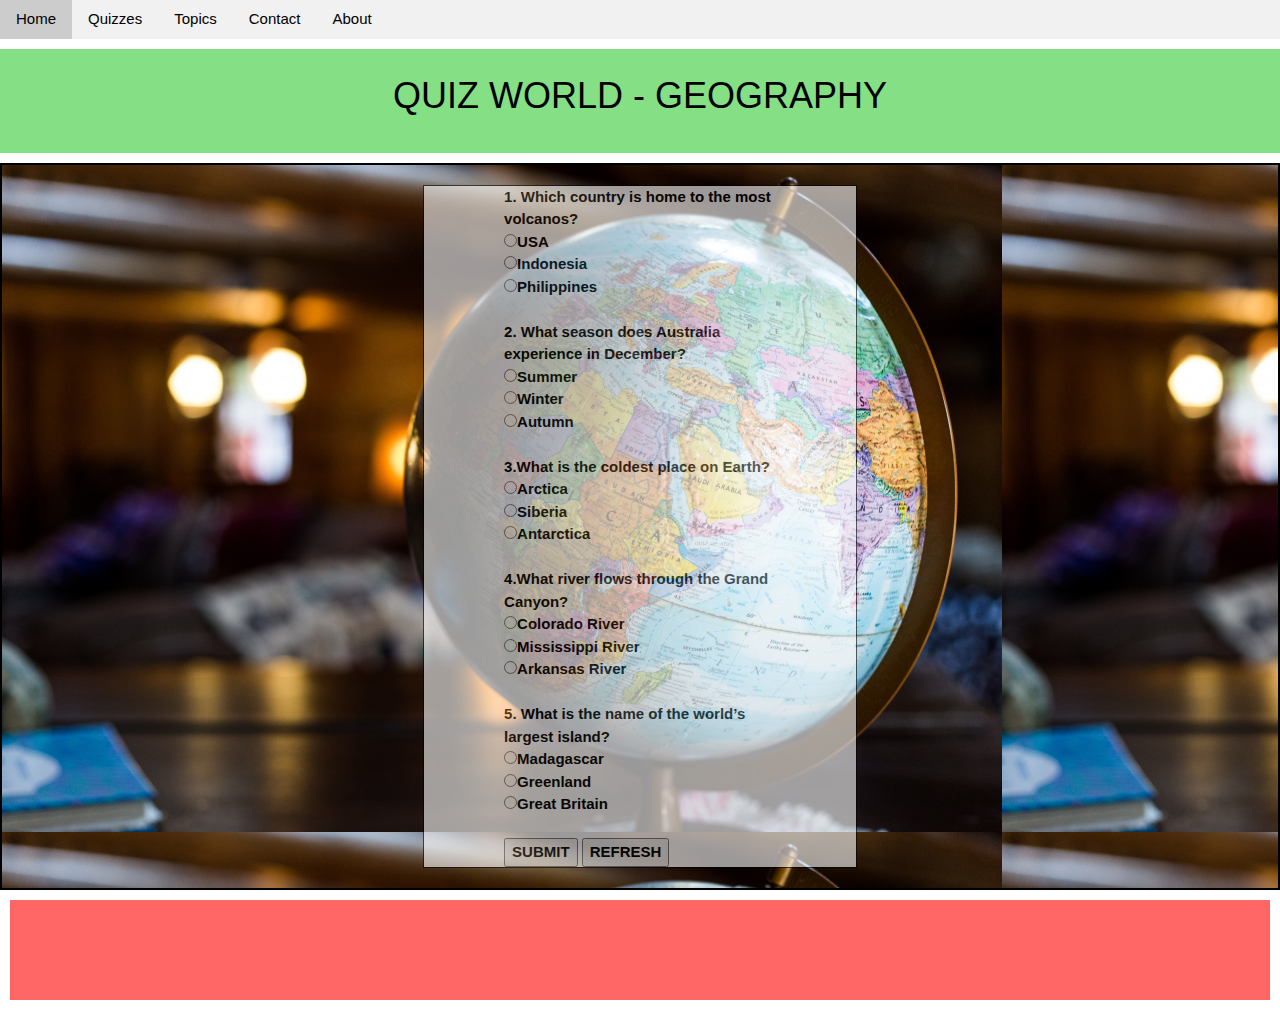
<file: JS/geography_quiz.html>
﻿<!DOCTYPE html>
<html>
<head>
<title>QUIZ WORLD - GEOGRAPHY </title>
<link rel="stylesheet" href="https://www.w3schools.com/w3css/4/w3.css">
<style>
.title {
  
  background-color: #85e085;
  padding-top: 20px;
  padding-bottom: 30px;
  text-align :center;
 }
 .questions {
	 padding-left: 80px;
	 padding-right:70px;

 }

 div.background {
  background: url(../IMAGES/geography-quiz.jpg);
  border: 2px solid black;
}

div.transbox {
  margin: 10px;
  background-color: #ffffff;
  border: 1px solid black;
  opacity: 0.6;
}

div.transbox {
  margin: 33%;
  margin-top: 20px;
  margin-bottom:20px;
  font-weight: bold;
  color: #000000;
}
#message {
  background-color: #ff6666;
  padding: 50px;
  margin: 10px;
  text-align:center;
  font-size: large;
  font-weight: bold;
}


 </style>
</head>
<body>
<div class="w3-bar w3-light-grey"> <!-- navigation bar -->
                <a href="../HTML/index.html" class="w3-bar-item w3-button" >Home</a>
            
                <div class="w3-dropdown-hover" >
                  <button class="w3-button" >Quizzes</button>
                  <div class="w3-dropdown-content w3-bar-block w3-card-4">
                    <a href="history_quiz.html" class="w3-bar-item w3-button">History</a>
                    <a href="geography_quiz.html" class="w3-bar-item w3-button">Geography</a>
                    <a href="science_quiz.html" class="w3-bar-item w3-button">Science</a>
                  </div>
                </div>

            
                <div class="w3-dropdown-hover">
                  <button class="w3-button" >Topics</button>
                  <div class="w3-dropdown-content w3-bar-block w3-card-4">
                    <a href="../HTML/History_article.html" class="w3-bar-item w3-button">History</a>
                    <a href="../HTML/Geography_article.html" class="w3-bar-item w3-button">Geography</a>
                    <a href="../HTML/Science_article.html" class="w3-bar-item w3-button">Science</a>
                  </div>
                </div>

                <a href="../HTML/contact_page.html" class="w3-bar-item w3-button"  >Contact</a>
                <a href="../HTML/about_page.html" class="w3-bar-item w3-button" >About</a>
            

            
    </div>


<h1><div class = "title">QUIZ WORLD - GEOGRAPHY</div></h1>


	<div class="background"><!-- a background image -->
	  <div class="transbox"><!-- a container for storing the questions on pictures -->
		<div class = "questions"><!-- radio type input that gives a user set of answers to choose from -->
			<b>1. Which country is home to the most volcanos?<br>
			<input type="radio" name="q1" id="right1">USA <br>
			<input type="radio" name="q1">Indonesia <br>
			<input type="radio" name="q1">Philippines<br>
			<br>

			2. What season does Australia experience in December?<br>
			<input type="radio" name="q2"id="right2" >Summer <br>
			<input type="radio" name="q2">Winter <br>
			<input type="radio" name="q2" >Autumn <br>
			<br>

			3.What is the coldest place on Earth?<br>
			<input type="radio" name="q3" >Arctica <br>
			<input type="radio" name="q3">Siberia <br>
			<input type="radio" name="q3"id="right3">Antarctica <br>
			<br>

			4.What river flows through the Grand Canyon?<br>
			<input type="radio" name="q4" id="right4">Colorado River <br>
			<input type="radio" name="q4">Mississippi River <br>
			<input type="radio" name="q4">Arkansas River <br>
			<br>

			5. What is the name of the world’s largest island?<br>
			<input type="radio" name="q5" >Madagascar <br>
			<input type="radio" name="q5"id="right5">Greenland <br>
			<input type="radio" name="q5" >Great Britain <br>
			<br>


			<input type="submit" name="submit" value="SUBMIT" onClick="outcome()"></b><!-- submit button -->
			<button onClick="window.location.reload();">REFRESH</button><!-- refresh button -->
		</div>
	   </div>
	</div>
<p id = "message"></p><!-- output of the JS scipt code -->

<script type="text/javascript"> /* source :https://github.com/kevin578/javascript-quiz/blob/master/main.js
https://www.youtube.com/watch?v=rCVqQ8NKU2M&t=110s */
function outcome()
{	/* if statement counting all correct answers together */
	var score=0;
	if(document.getElementById('right1').checked)
		{	score++;
		}
	if(document.getElementById('right2').checked)
		{	score++;
		}
	if(document.getElementById('right3').checked)
		{	score++;
		}
	if(document.getElementById('right4').checked)
		{	score++;
		}
	if(document.getElementById('right5').checked)
		{	score++;
		}

	/* if a user has below 3 points they get message advicing them to revise */

	if (score <= 2){
		document.getElementById("message").innerHTML = "You achieved " + score + " points. You should revise the history articles.";
	}
		
	
	/* if a user has 3 and more points they get a congratualing message */
	if (score > 2){
		document.getElementById("message").innerHTML = "You got " + score + " points. Well done!";
		
	}
	
}
</script>





</div>

</body>
</html>
</file>
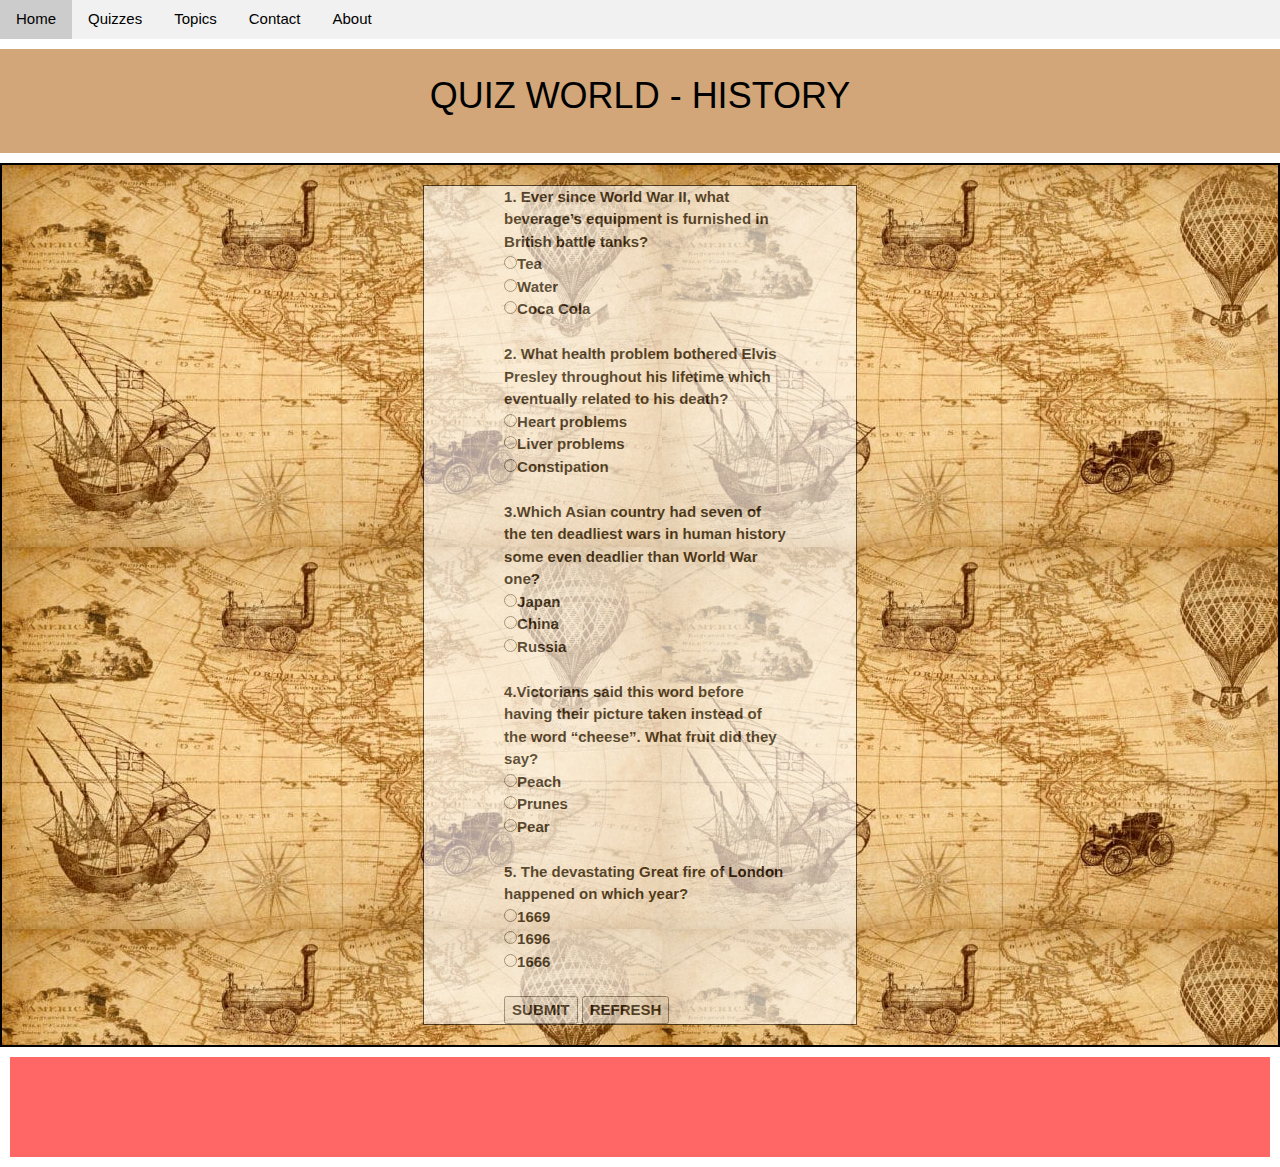
<file: JS/history_quiz.html>
﻿<!DOCTYPE html>
<html>
<head>
<title>QUIZ WORLD - HISTORY </title>
<link rel="stylesheet" href="https://www.w3schools.com/w3css/4/w3.css">
<style>
.title {
  
  background-color: #d2a679;
  padding-top: 20px;
  padding-bottom: 30px;
  text-align :center;
 }
 .questions {
	 padding-left: 80px;
	 padding-right:70px;

 }

 div.background {
  background: url(../IMAGES/history-quiz.jpg);
  border: 2px solid black;
}

div.transbox {
  margin: 10px;
  background-color: #ffffff;
  border: 1px solid black;
  opacity: 0.6;
}

div.transbox {
  margin: 33%;
  margin-top: 20px;
  margin-bottom:20px;
  font-weight: bold;
  color: #000000;
}
#message {
  background-color: #ff6666;
  padding: 50px;
  margin: 10px;
  text-align:center;
  font-size: large;
  font-weight: bold;
}


 </style>
</head>
<body>
<div class="w3-bar w3-light-grey"> <!-- navigation bar -->
                <a href="../HTML/index.html" class="w3-bar-item w3-button" >Home</a>
            
                <div class="w3-dropdown-hover" >
                  <button class="w3-button" >Quizzes</button>
                  <div class="w3-dropdown-content w3-bar-block w3-card-4">
                    <a href="history_quiz.html" class="w3-bar-item w3-button">History</a>
                    <a href="geography_quiz.html" class="w3-bar-item w3-button">Geography</a>
                    <a href="science_quiz.html" class="w3-bar-item w3-button">Science</a>
                  </div>
                </div>

            
                <div class="w3-dropdown-hover">
                  <button class="w3-button" >Topics</button>
                  <div class="w3-dropdown-content w3-bar-block w3-card-4">
                    <a href="../HTML/History_article.html" class="w3-bar-item w3-button">History</a>
                    <a href="../HTML/Geography_article.html" class="w3-bar-item w3-button">Geography</a>
                    <a href="../HTML/Science_article.html" class="w3-bar-item w3-button">Science</a>
                  </div>
                </div>

                <a href="../HTML/contact_page.html" class="w3-bar-item w3-button"  >Contact</a>
                <a href="../HTML/about_page.html" class="w3-bar-item w3-button" >About</a>
            

            
    </div>


<h1><div class = "title">QUIZ WORLD - HISTORY</div></h1>

	<div class="background"><!-- a background image -->
		  <div class="transbox"><!-- a container for storing the questions on pictures -->
			<div class = "questions"><!-- radio type input that gives a user set of answers to choose from -->
				<b>1. Ever since World War II, what beverage’s equipment is furnished in British battle tanks?<br>
				<input type="radio" name="q1" id="right1">Tea <br>
				<input type="radio" name="q1">Water <br>
				<input type="radio" name="q1">Coca Cola <br>
				<br>

				2. What health problem bothered Elvis Presley throughout his lifetime which eventually related to his death?<br>
				<input type="radio" name="q2" >Heart problems <br>
				<input type="radio" name="q2">Liver problems <br>
				<input type="radio" name="q2" id="right2">Constipation <br>
				<br>

				3.Which Asian country had seven of the ten deadliest wars in human history some even deadlier than World War one?<br>
				<input type="radio" name="q3" >Japan <br>
				<input type="radio" name="q3"id="right3">China <br>
				<input type="radio" name="q3">Russia <br>
				<br>

				4.Victorians said this word before having their picture taken instead of the word “cheese”. What fruit did they say?<br>
				<input type="radio" name="q4" >Peach <br>
				<input type="radio" name="q4"id="right4">Prunes <br>
				<input type="radio" name="q4">Pear <br>
				<br>

				5. The devastating Great fire of London happened on which year?<br>
				<input type="radio" name="q5" >1669 <br>
				<input type="radio" name="q5">1696 <br>
				<input type="radio" name="q5" id="right5">1666 <br>
				<br></b>

				<input type="submit" name="submit" value="SUBMIT" onClick="outcome()"></b> <!-- submit button -->
				<button onClick="window.location.reload();">REFRESH</button><!-- refresh button -->
			</div>
		  </div>
	</div>

<p id = "message"></p><!-- output of the JS scipt code -->




<script type="text/javascript"> /* source :https://github.com/kevin578/javascript-quiz/blob/master/main.js
https://www.youtube.com/watch?v=rCVqQ8NKU2M&t=110s */
function outcome()
{	/* if statement counting all correct answers together */
	var score=0;
	if(document.getElementById('right1').checked)
		{	score++;
		}
	if(document.getElementById('right2').checked)
		{	score++;
		}
	if(document.getElementById('right3').checked)
		{	score++;
		}
	if(document.getElementById('right4').checked)
		{	score++;
		}
	if(document.getElementById('right5').checked)
		{	score++;
		}

	
		/* if a user has below 3 points they get message advicing them to revise */
	if (score <= 2){
		document.getElementById("message").innerHTML = "You achieved " + score + " points. You should revise the history articles.";
	}
		
		/* if a user has 3 and more points they get a congratualing message */


	if (score > 2){
		document.getElementById("message").innerHTML = "You got " + score + " points. Well done!";
		
	}
	
}
</script>





</div>

</body>
</html>
</file>
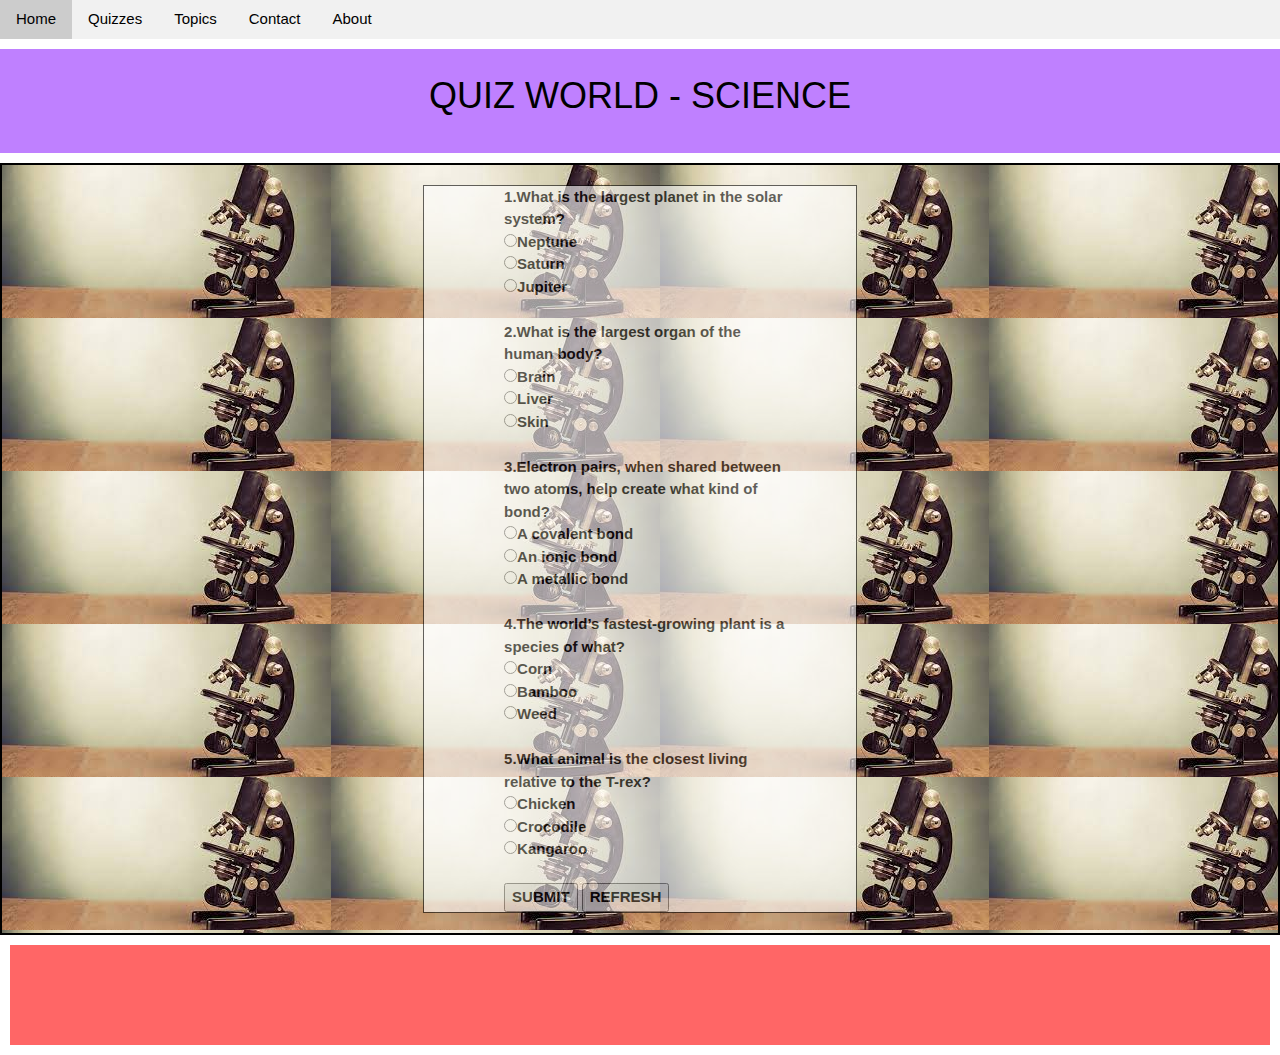
<file: JS/science_quiz.html>
﻿<!DOCTYPE html>
<html>
<head>
<title>QUIZ WORLD - SCIENCE </title>
<link rel="stylesheet" href="https://www.w3schools.com/w3css/4/w3.css">
<style>
.title {
  
  background-color: #bf80ff;
  padding-top: 20px;
  padding-bottom: 30px;
  text-align :center;
 }
 .questions {
	 padding-left: 80px;
	 padding-right:70px;

 }

 div.background {
  background: url(../IMAGES/science-quiz.jpg);
  border: 2px solid black;
}

div.transbox {
  
  background-color: #ffffff;
  border: 1px solid black;
  opacity: 0.6;
}

div.transbox {
  margin: 33%;
  margin-top: 20px;
  margin-bottom:20px;
  font-weight: bold;
  color: #000000;
}
#message {
  background-color: #ff6666;
  padding: 50px;
  margin: 10px;
  text-align:center;
  font-size: large;
  font-weight: bold;
}
</style>
</head>
<body>
<div class="w3-bar w3-light-grey"> <!-- navigation bar -->
                <a href="../HTML/index.html" class="w3-bar-item w3-button" >Home</a>
            
                <div class="w3-dropdown-hover" >
                  <button class="w3-button" >Quizzes</button>
                  <div class="w3-dropdown-content w3-bar-block w3-card-4">
                    <a href="history_quiz.html" class="w3-bar-item w3-button">History</a>
                    <a href="geography_quiz.html" class="w3-bar-item w3-button">Geography</a>
                    <a href="science_quiz.html" class="w3-bar-item w3-button">Science</a>
                  </div>
                </div>

            
                <div class="w3-dropdown-hover">
                  <button class="w3-button" >Topics</button>
                  <div class="w3-dropdown-content w3-bar-block w3-card-4">
                    <a href="../HTML/History_article.html" class="w3-bar-item w3-button">History</a>
                    <a href="../HTML/Geography_article.html" class="w3-bar-item w3-button">Geography</a>
                    <a href="../HTML/Science_article.html" class="w3-bar-item w3-button">Science</a>
                  </div>
                </div>

                <a href="../HTML/contact_page.html" class="w3-bar-item w3-button"  >Contact</a>
                <a href="../HTML/about_page.html" class="w3-bar-item w3-button" >About</a>
            

            
    </div>


<h1><div class = "title">QUIZ WORLD - SCIENCE</div></h1>

	<div class="background"> <!-- a background image -->
		  <div class="transbox"> <!-- a container for storing the questions on pictures -->
			<div class = "questions">

				<!-- radio type input that gives a user set of answers to choose from -->
				<b>1.What is the largest planet in the solar system?<br>
				<input type="radio" name="q1" >Neptune <br>
				<input type="radio" name="q1">Saturn <br>
				<input type="radio" name="q1"id="right1">Jupiter<br>
				<br>

				2.What is the largest organ of the human body?<br>
				<input type="radio" name="q2" >Brain <br>
				<input type="radio" name="q2">Liver <br>
				<input type="radio" name="q2"id="right2" >Skin <br>
				<br>

				3.Electron pairs, when shared between two atoms, help create what kind of bond?<br>
				<input type="radio" name="q3" id="right3">A covalent bond <br>
				<input type="radio" name="q3">An ionic bond <br>
				<input type="radio" name="q3">A metallic bond <br>
				<br>

				4.The world’s fastest-growing plant is a species of what?<br>
				<input type="radio" name="q4" >Corn <br>
				<input type="radio" name="q4"id="right4">Bamboo<br>
				<input type="radio" name="q4">Weed <br>
				<br>

				5.What animal is the closest living relative to the T-rex?<br>
				<input type="radio" name="q5"id="right5" >Chicken <br>
				<input type="radio" name="q5">Crocodile<br>
				<input type="radio" name="q5" >Kangaroo <br>
				<br></b>


				<input type="submit" name="submit" value="SUBMIT" onClick="outcome()"> <!-- submit button -->
				<button onClick="window.location.reload();">REFRESH</button> <!-- refresh button -->
			</div>
		  </div>
	</div>

<p id = "message"></p> <!-- output of the JS scipt code -->

<script type="text/javascript"> /* source :https://github.com/kevin578/javascript-quiz/blob/master/main.js
https://www.youtube.com/watch?v=rCVqQ8NKU2M&t=110s */

function outcome()
{	/* if statement counting all correct answers together */
	var score=0;
	if(document.getElementById('right1').checked)
		{	score++;
		}
	if(document.getElementById('right2').checked)
		{	score++;
		}
	if(document.getElementById('right3').checked)
		{	score++;
		}
	if(document.getElementById('right4').checked)
		{	score++;
		}
	if(document.getElementById('right5').checked)
		{	score++;
		}

	/* if a user has below 3 points they get message advicing them to revise */

	if (score <= 2){
		document.getElementById("message").innerHTML = "You achieved " + score + " points. You should revise the history articles.";
	}
		
	
	/* if a user has 3 and more points they get a congratualing message */
	if (score > 2){
		document.getElementById("message").innerHTML = "You got " + score + " points. Well done!";
		
	}
	
}
</script>




</div>

</body>
</html>
</file>
<file: CSS/standartstyle.css>
﻿body {
  margin: 0;
  font-family: Arial, Helvetica, sans-serif;
  
}



.logo-image {
  background-image: url("../quiz logo.png");
  background-color: #cccccc;
  height: 400px;
  background-position: center;
  background-repeat: no-repeat;
  background-size: cover;
  position: relative;
}



.w3-dropdown-hover button {
	width:25 %;
}

.header {
      background-color: b3f0ff;
      text-align:center;
      padding-bottom: 8px;
      padding-top:8px;
      border-style: ridge;

}


.row {
  display: flex;
  flex-wrap: wrap;
  padding: 0 3px;
}

/* 3 equal columns created */
.column {
  flex: 33.3%;
  max-width: 33.3%;
  padding: 0 4px;
}

.column img {
  margin-top: 8px;
  vertical-align: middle;
}
/* Responsive layout : two columns stack on top of each other  */
@media (max-width: 800px) {
  .column {
    flex: 65%;
    max-width: 50%;
  }
}
</file>
<file: CSS/style_topics.css>
﻿body {
  margin: 0;
  font-family: Arial, Helvetica, sans-serif;
  
}





.w3-dropdown-hover button {
	width:25 %;
}

.header {
      background-color: b3f0ff;
      text-align:center;
      padding-bottom: 10px;

}


.row {
  display: flex;
  flex-wrap: wrap;
  padding: 0 3px;
}

/* Create four equal columns that sits next to each other */
.column {
  flex: 33.3%;
  max-width: 33.3%;
  padding: 0 4px;
}

.column img {
  margin-top: 8px;
  vertical-align: middle;
}

@media (max-width: 800px) {
  .column {
    flex: 50%;
    max-width: 50%;
  }
}

/* Responsive layout - makes the two columns stack on top of each other instead of next to each other */
@media (max-width: 600px) {
  .column {
    flex: 100%;
    max-width: 100%;
  }
}
</file>
